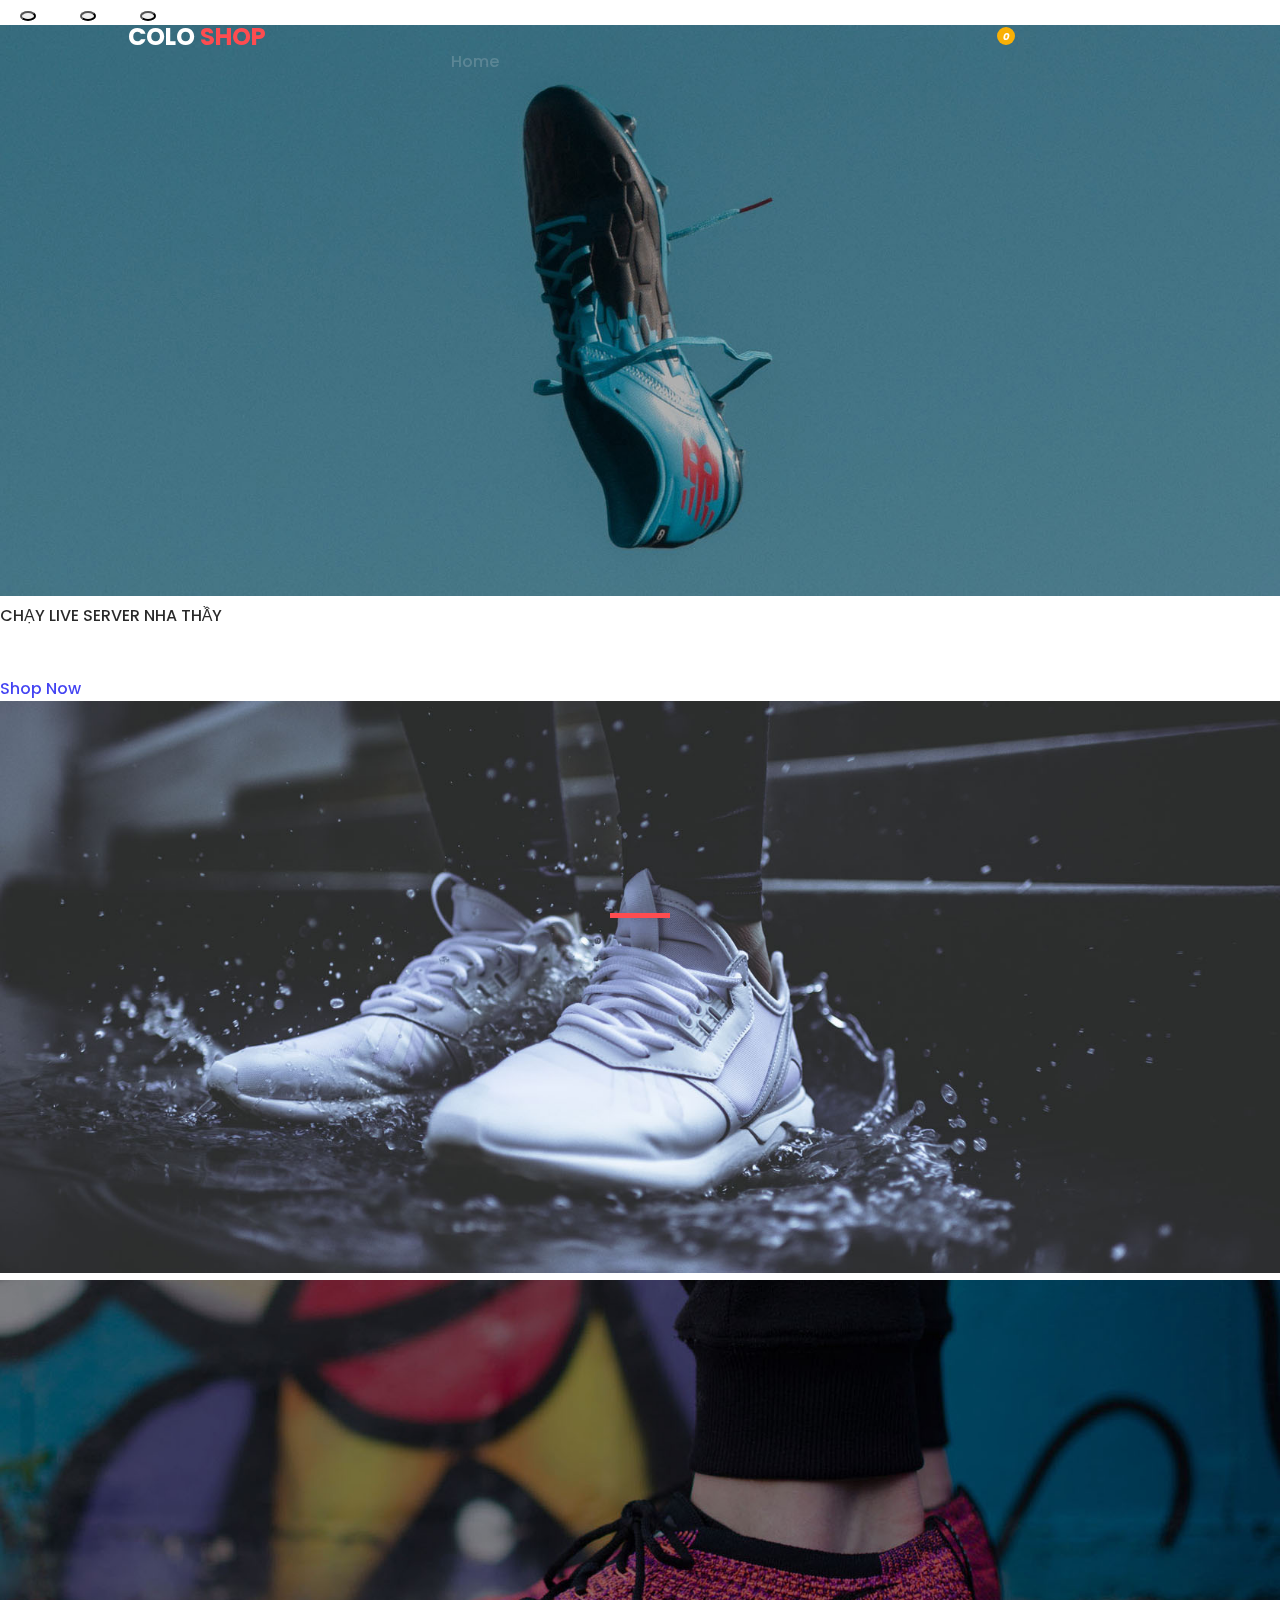
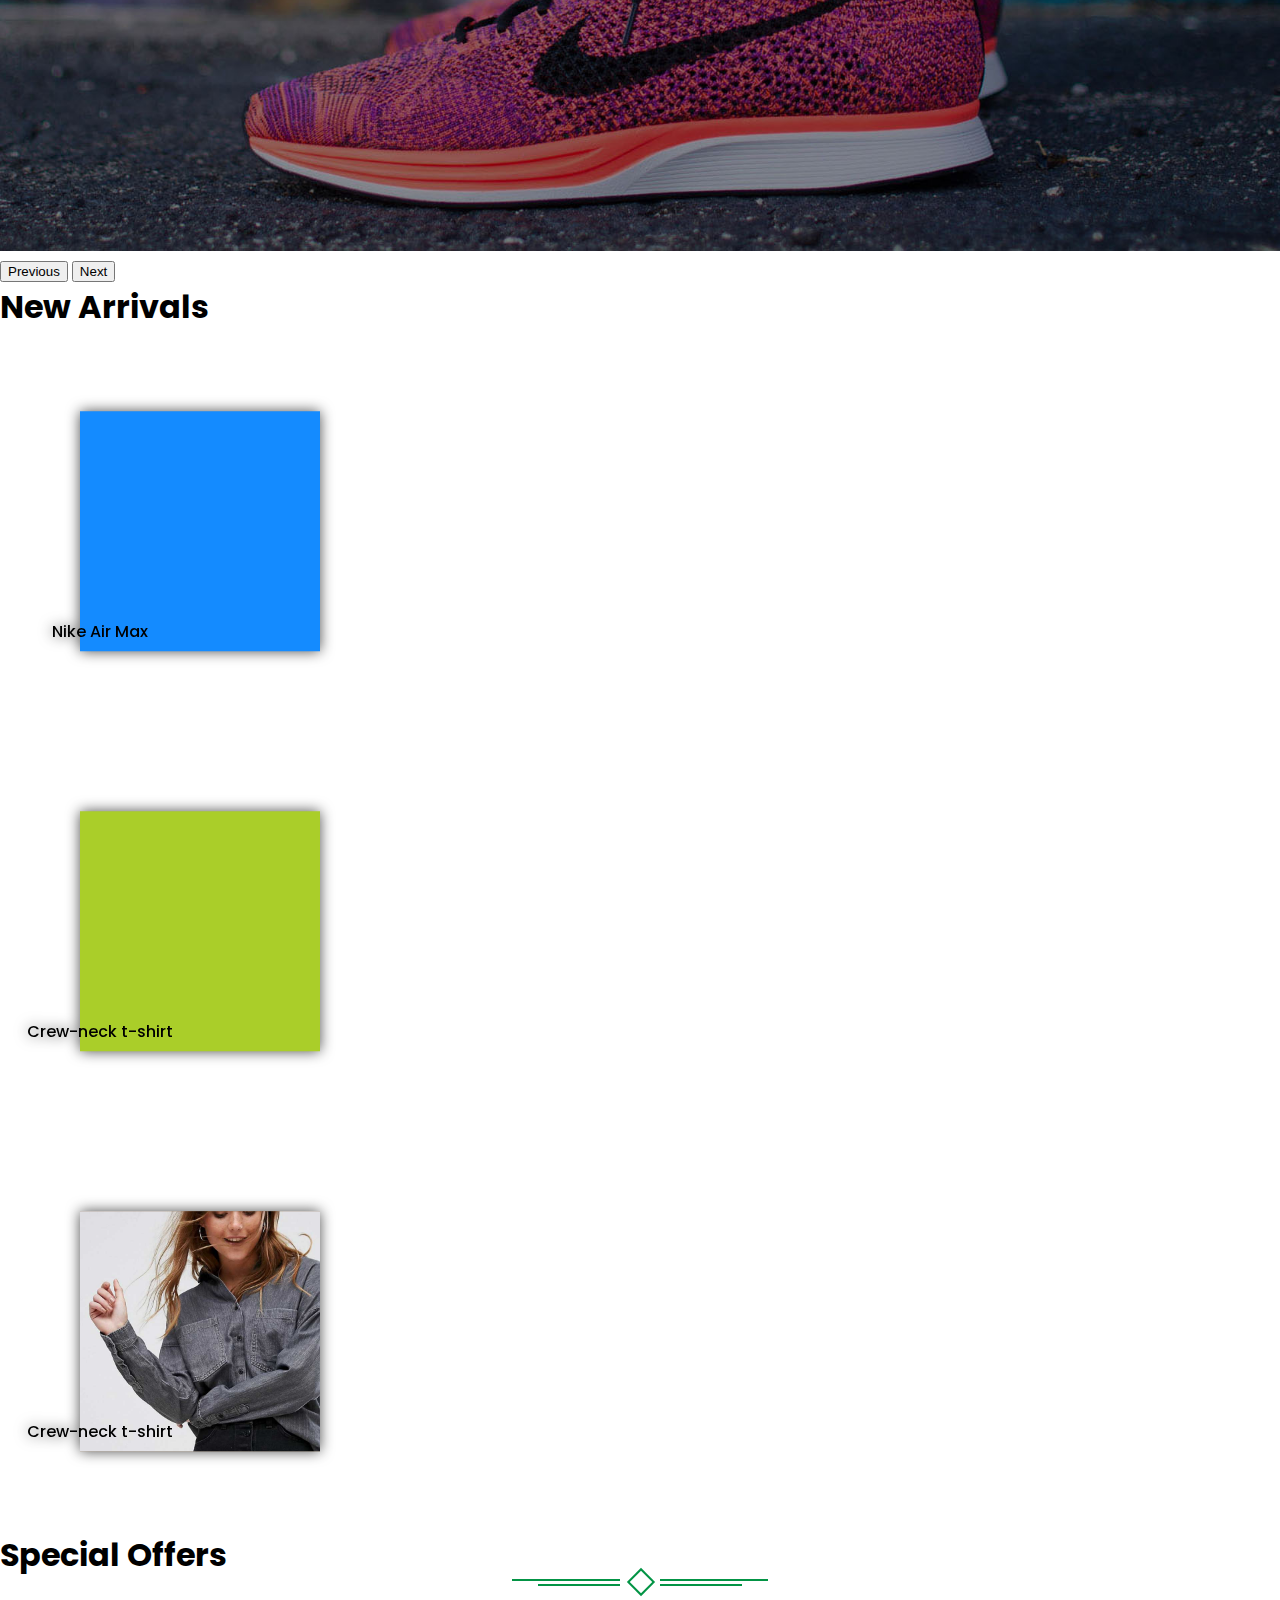
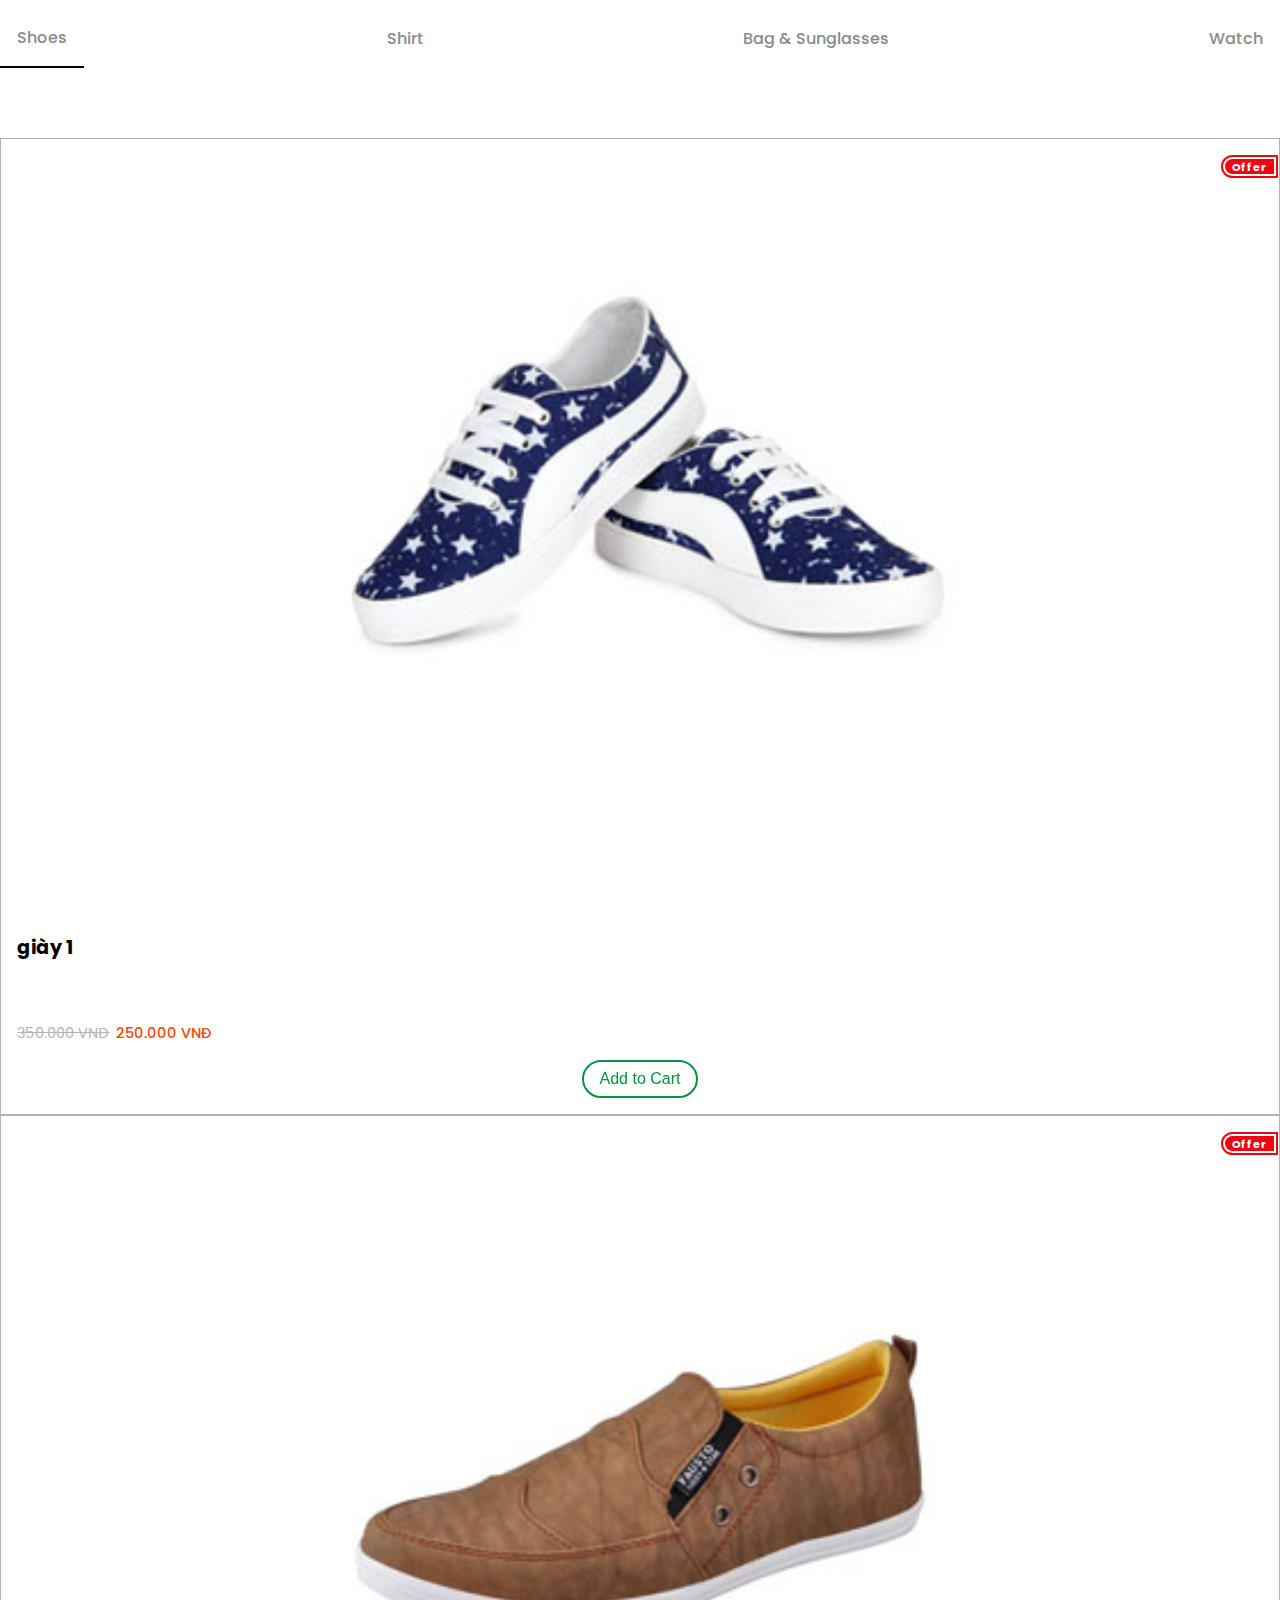
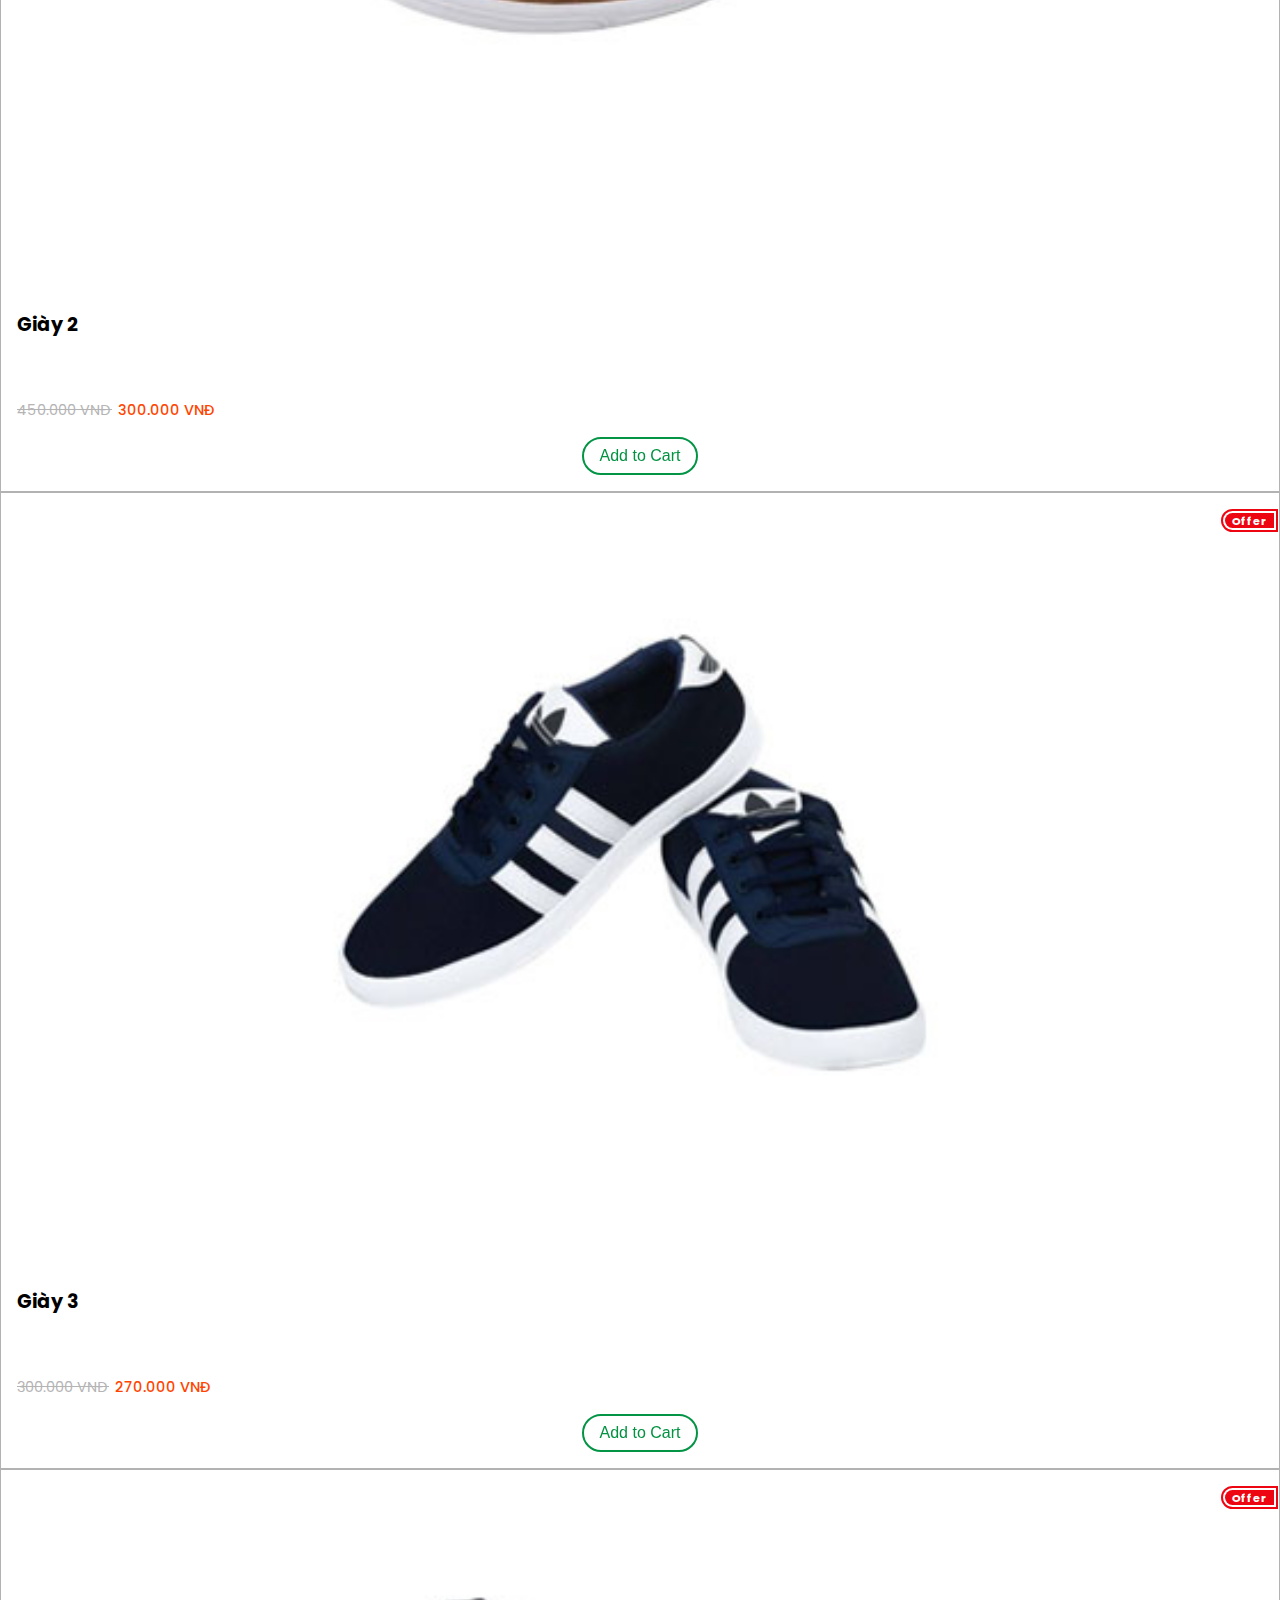
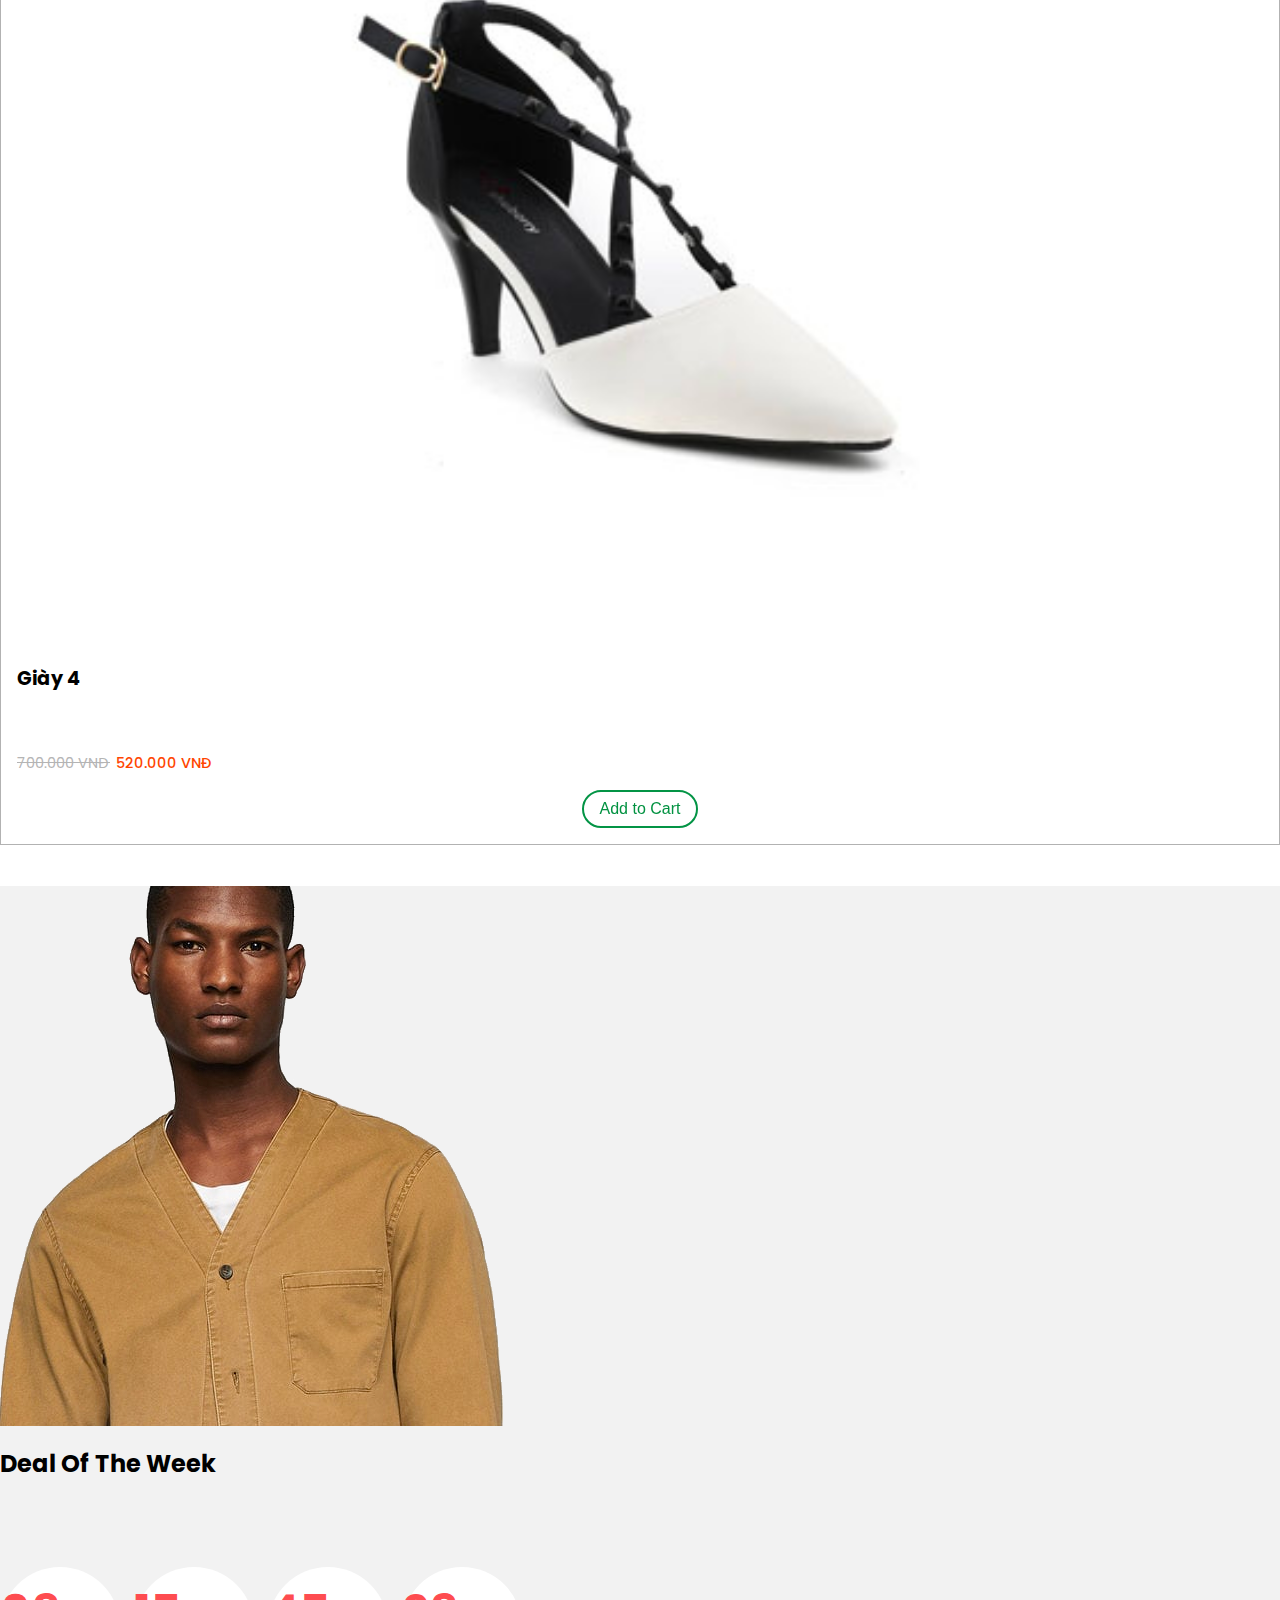
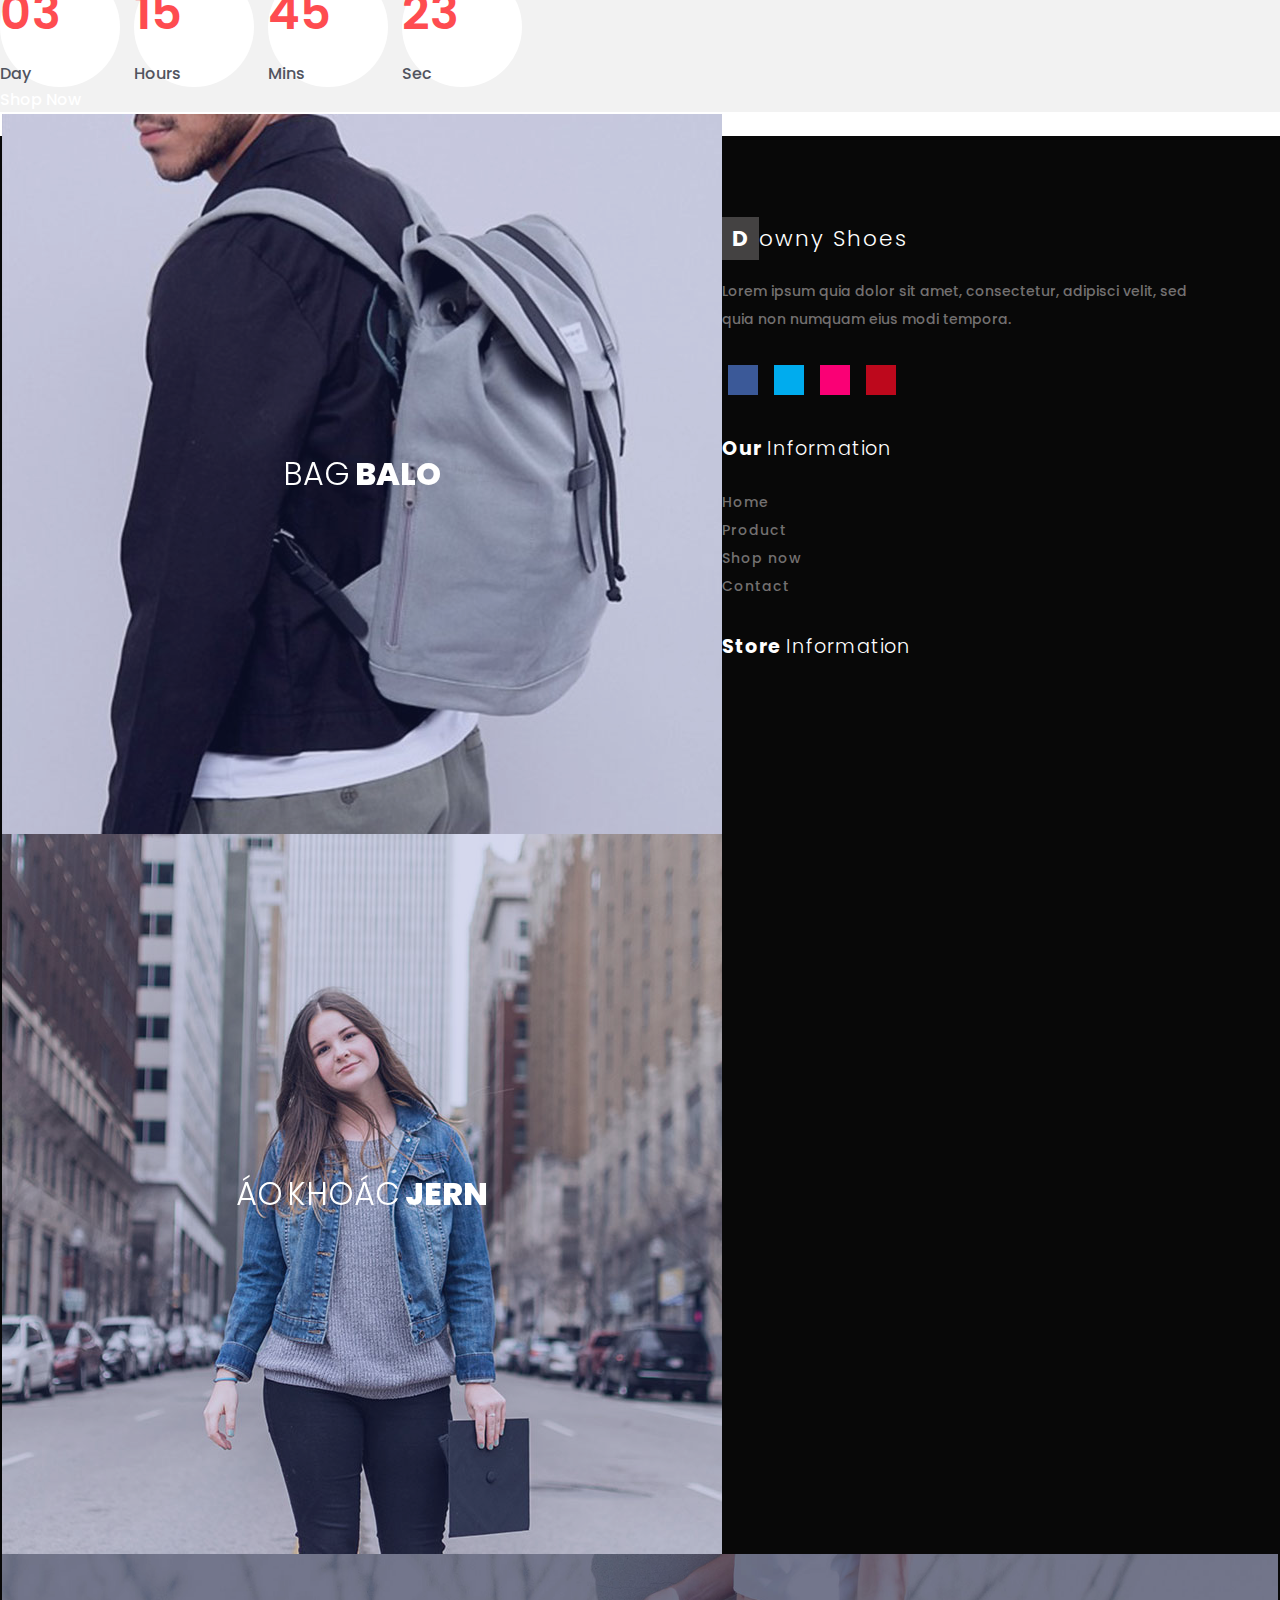
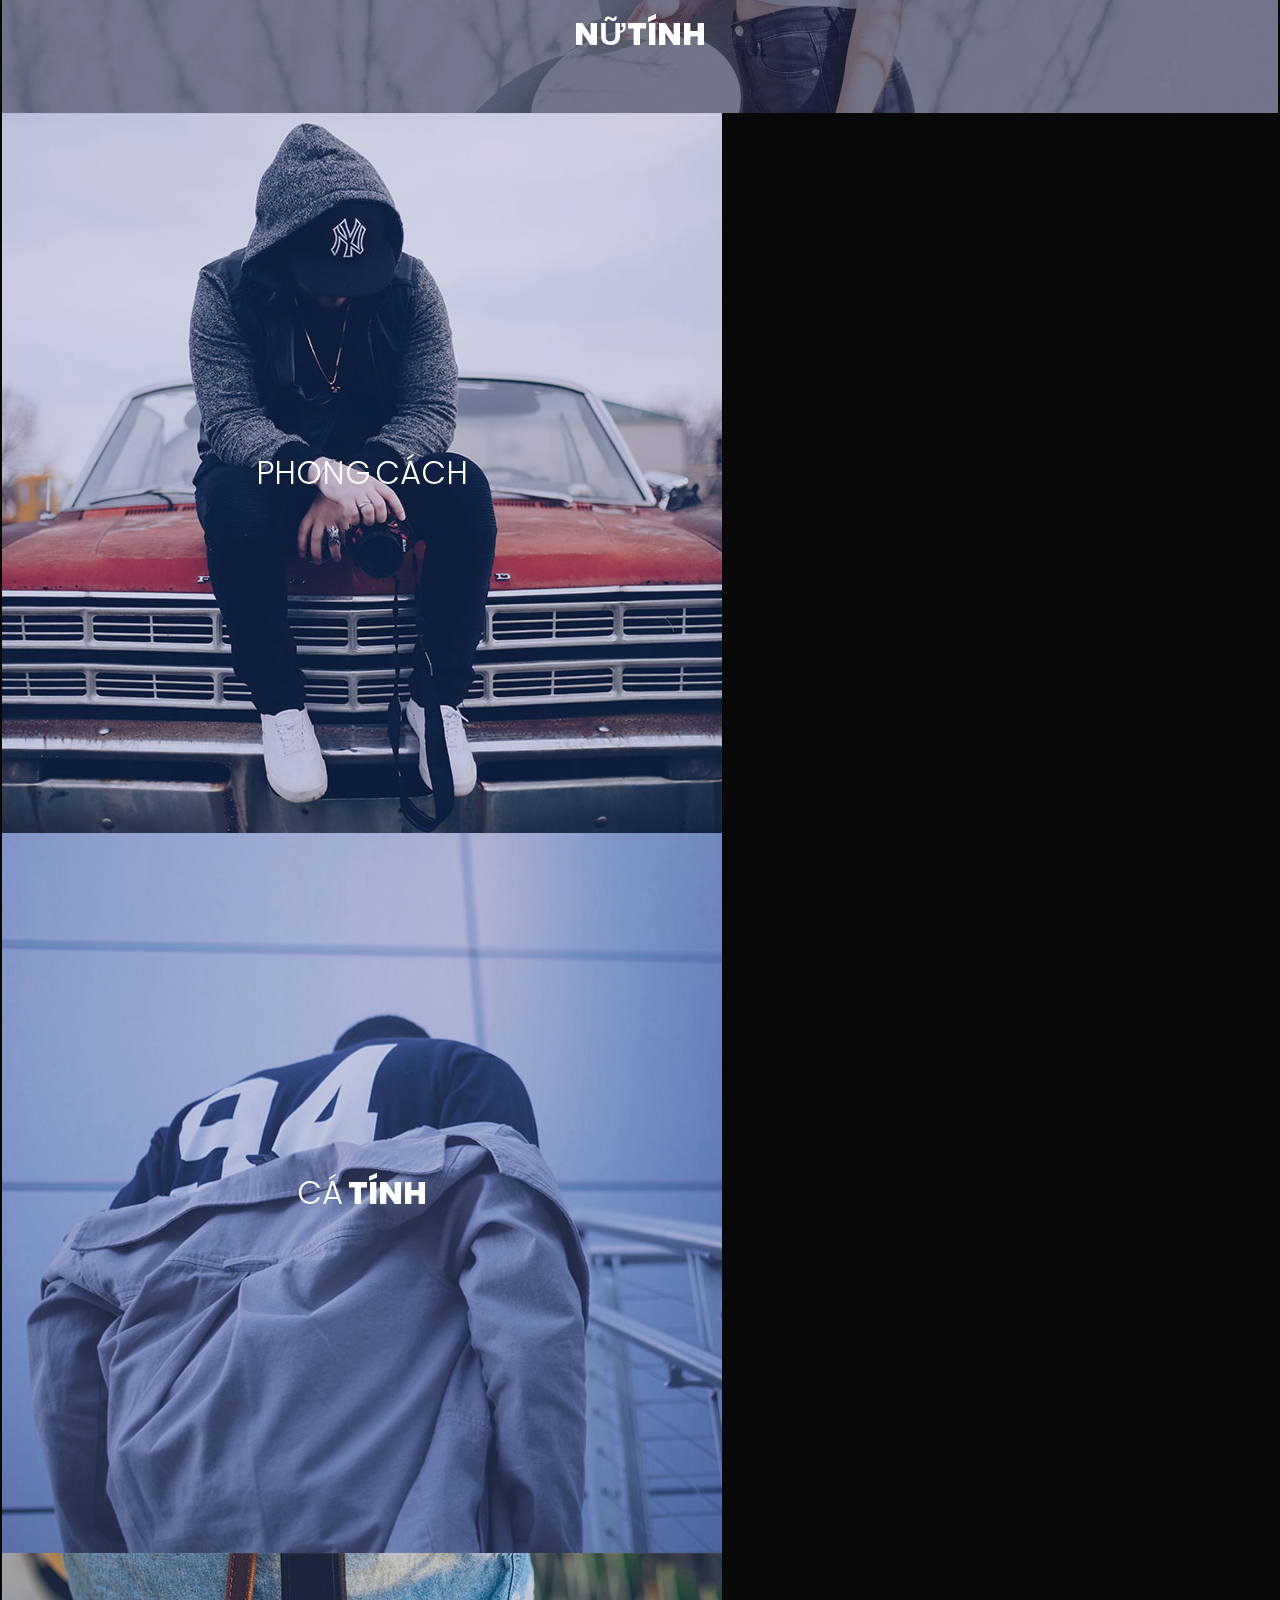
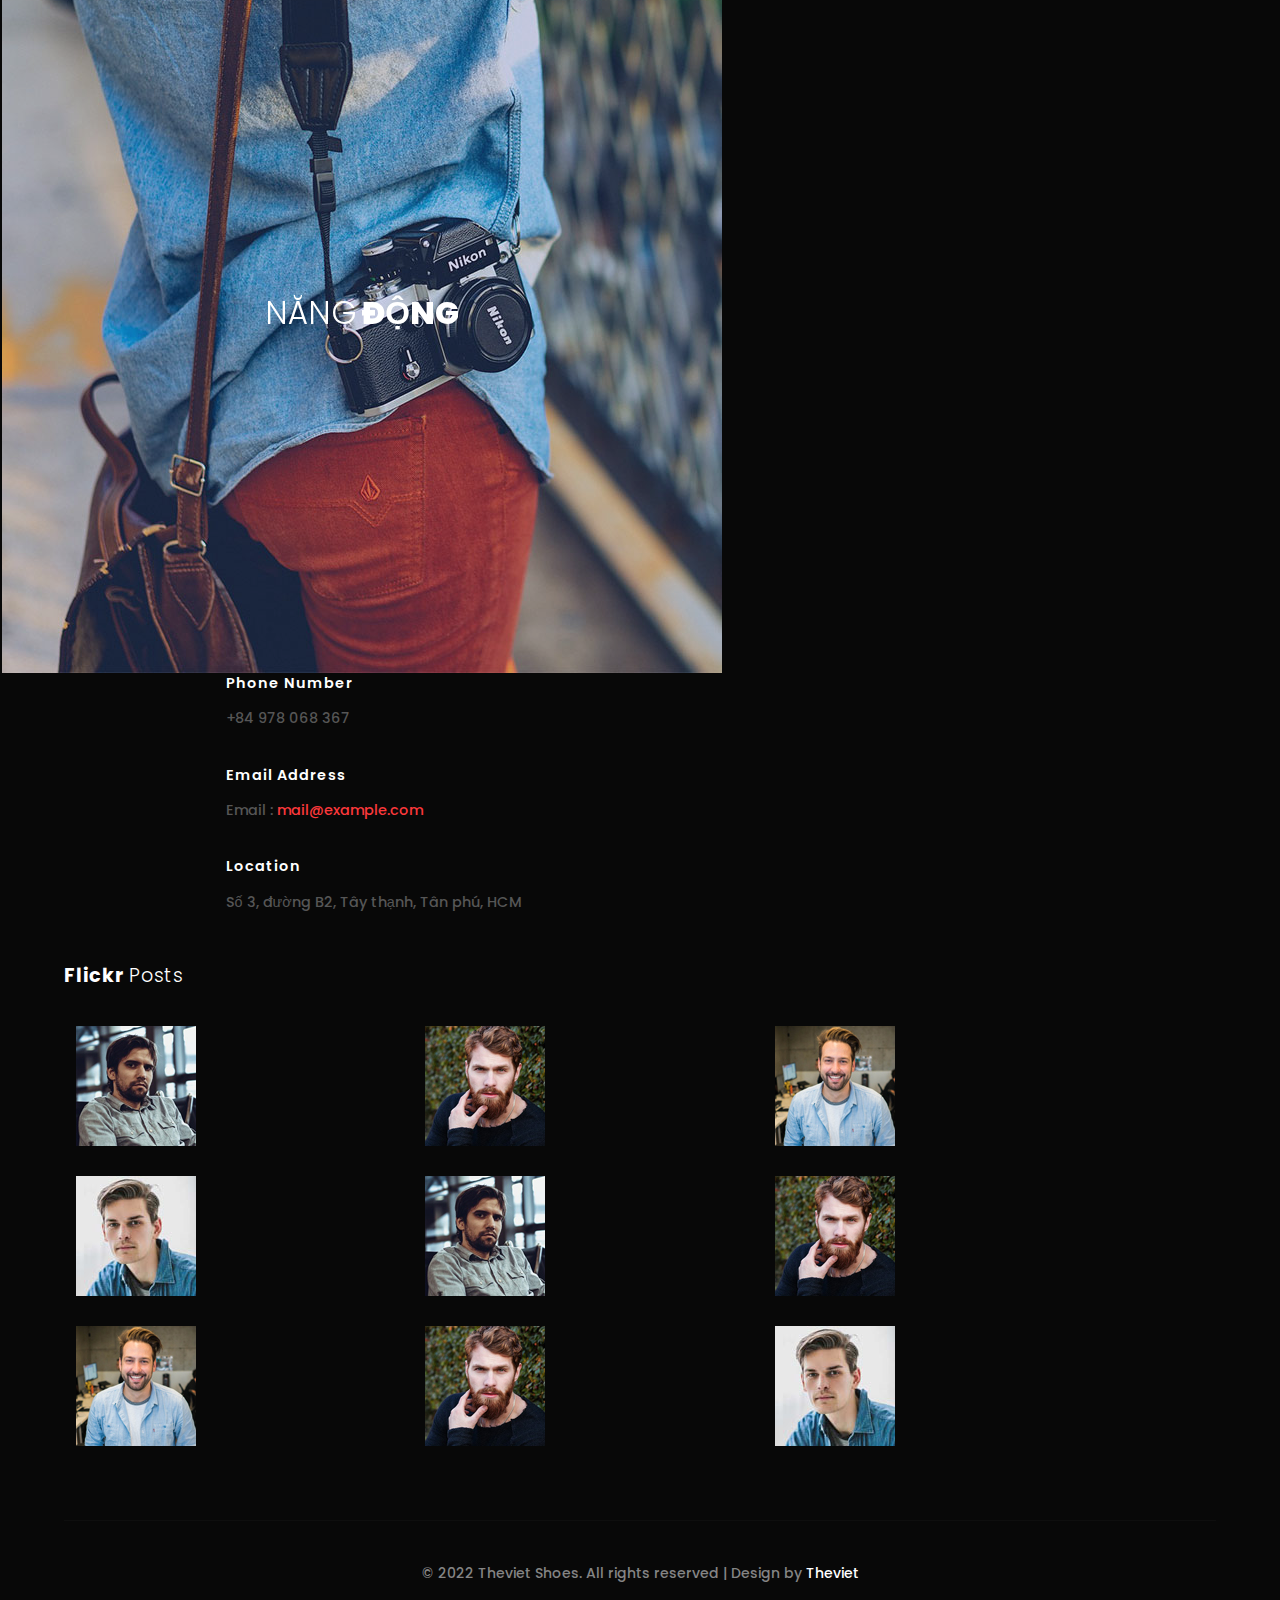
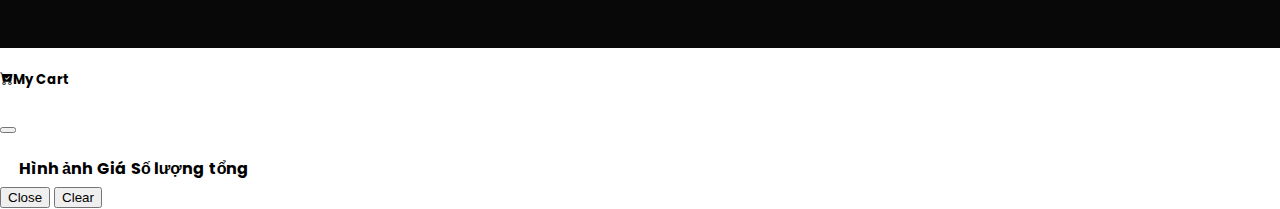
<file: index.html>
<!DOCTYPE html>
<html lang="en">
<head>
    <meta charset="UTF-8">
    <meta http-equiv="X-UA-Compatible" content="IE=edge">
    <meta name="viewport" content="width=device-width, initial-scale=1.0">
    <title>Document</title>
    <!-- CSS only -->
    <link href="https://cdn.jsdelivr.net/npm/bootstrap@5.2.0-beta1/dist/css/bootstrap.min.css" rel="stylesheet" integrity="sha384-0evHe/X+R7YkIZDRvuzKMRqM+OrBnVFBL6DOitfPri4tjfHxaWutUpFmBp4vmVor" crossorigin="anonymous">
    <link rel="stylesheet" href="./assets/css/style.css">
    <link rel="stylesheet" href="./assets/css/menu.css">
    <link rel="stylesheet" href="./assets/css/single.css">
    <link rel="stylesheet" href="https://cdn.jsdelivr.net/npm/bootstrap-icons@1.8.3/font/bootstrap-icons.css">
    <link rel="stylesheet" href="https://cdnjs.cloudflare.com/ajax/libs/font-awesome/6.1.1/css/all.min.css" integrity="sha512-KfkfwYDsLkIlwQp6LFnl8zNdLGxu9YAA1QvwINks4PhcElQSvqcyVLLD9aMhXd13uQjoXtEKNosOWaZqXgel0g==" crossorigin="anonymous" referrerpolicy="no-referrer" />
     <link href='https://cdn.jsdelivr.net/npm/boxicons@2.0.5/css/boxicons.min.css' rel='stylesheet'>
    <!-- JavaScript Bundle with Popper -->
    <script src="https://cdn.jsdelivr.net/npm/bootstrap@5.2.0-beta1/dist/js/bootstrap.bundle.min.js" integrity="sha384-pprn3073KE6tl6bjs2QrFaJGz5/SUsLqktiwsUTF55Jfv3qYSDhgCecCxMW52nD2" crossorigin="anonymous"></script>
</head>
<body>
    <!--===== HEADER =====-->
    <header class="l-header" id="header">
        <nav class="nav bd-grid">
            <div class="logo_container">
                <a href="#">colo<span> shop</span></a>
            </div>
            <ul class="nav__list">
                    <li class="nav__item"><a href="index.html" class="nav__link active">Home</a></li>
                    <li class="nav__item"><a href="single.html" class="nav__link">Product</a></li>
                    <li class="nav__item"><a href="show.html" class="nav__link">Shop now</a></li>
                    <li class="nav__item"><a href="contact.html" class="nav__link">Contact</a></li>
                </ul>
                <div class="cart" type="button" data-bs-toggle="modal" data-bs-target="#exampleModal">
                    <i class="fa-solid fa-cart-arrow-down">
                        <span class="badge badge-notify my-cart-badge">0</span>
                    </i>
                </div>
            <div class="nav__toggle" tyle="button" onclick="momenu()" id="nav-toggle">
                <i class='bx bx-menu'></i>
            </div>

            <div class="nav__menu" id="nav-menu">
                <div class="nav__close" id="nav-close">
                    <i class='bx bx-x'></i>
                </div>
                <section id="motoggle" style="display:none;">
                    <ul class="nav_lixt">
                        <li><a href="index.html" data-text="Home">Home</a></li>
                        <li><a href="single.html" data-text="Product">Product</a></li>
                        <li><a href="show.html" data-text="Services">Shop now</a></li>
                        <li><a href="contact.html" data-text="Contact">Contact</a></li>
                        <li><a data-bs-toggle="modal" data-bs-target="#exampleModal" data-text="Giỏ hàng"><i class="fa-solid fa-cart-arrow-down">
                        </i></a></li>
                    </ul>
            </section>
            </div>
            
        </nav>
    </header>
	<main class="l-main">
        <div id="myCarousel" class="carousel slide" data-bs-ride="carousel">
            <div class="carousel-indicators">
              <button type="button" data-bs-target="#myCarousel" data-bs-slide-to="0" class="active" aria-current="true" aria-label="Slide 1"></button>
              <button type="button" data-bs-target="#myCarousel" data-bs-slide-to="1" aria-label="Slide 2"></button>
              <button type="button" data-bs-target="#myCarousel" data-bs-slide-to="2" aria-label="Slide 3"></button>
            </div>
            <div class="carousel-inner">
              <div class="carousel-item active slick1">
                <img src="./assets/images/banner1.jpg" class="d-block w-100" alt="...">
        
                <div class="container h-100">
                    <div class="carousel-caption text-start h-50 p-b-30" style>
                        <div class="layer-slick1 animated visible-false" data-appear="fadeInDown" data-delay="0">
                            <span class="ltext-101 men cl2 respon2">
                                CHẠY LIVE SERVER NHA THẦY
                            </span>
                        </div>
                            
                        <div class="layer-slick1 animated visible-false">
                            <h1 class="text-warning new cl2 p-t-19 p-b-43 respon1">
                                NEW SEASON
                            </h1>
                        </div>
                            
                        <div class="layer-slick1 animated visible-false" data-appear="zoomIn" data-delay="1600">
                            <a href="product.html" class="btn btn-light rounded-pill text-center">
                                Shop Now
                            </a>
                        </div>
                    </div>
                </div>
              </div>
              <div class="carousel-item">
                <img src="./assets/images/banner2.jpg" class="d-block w-100" alt="...">
        
                <div class="container">
                  <div class="carousel-caption">
                    
                  </div>
                </div>
              </div>
              <div class="carousel-item">
                <img src="./assets/images/banner3.jpg" class="d-block w-100" alt="...">
                <div class="container">
                  <div class="carousel-caption text-end">
                    
                  </div>
                </div>
              </div>
            </div>
            <button class="carousel-control-prev" type="button" data-bs-target="#myCarousel" data-bs-slide="prev">
              <span class="carousel-control-prev-icon" aria-hidden="true"></span>
              <span class="visually-hidden">Previous</span>
            </button>
            <button class="carousel-control-next" type="button" data-bs-target="#myCarousel" data-bs-slide="next">
              <span class="carousel-control-next-icon" aria-hidden="true"></span>
              <span class="visually-hidden">Next</span>
            </button>
          </div>
          
        
    </main>
    <div class="d-flex">
        <div class="container">
            <h1 class="text-center mt-4 ">New Arrivals</h1>
            <div class="row">
                <div class="col-4">
                    <div class="containe shoe">
                        <div class="productImage shoeImg"></div>
                            <div class="size shoeSize">
                            <h4>SIZE</h4>
                            <ul>
                                <li>9</li>
                                <li>8</li>
                                <li>7</li>
                            </ul>
                            </div>
                            <div class="price shoePrice">
                                <h4>PRICE</h4>
                                <span>$150</span>
                            </div>
                            <div class="color shoeColor">
                                <h4>COLORS</h4>
                                <ul>
                                    <li><span class="blue"></span></li>
                                    <li><span class="yellow"></span></li>
                                    <li><span class="red"></span></li>
                                </ul>
                            </div>
                            <div class="productName shoeName">
                            Nike Air Max
                        </div>
                    </div>
                </div>
                <div class="col-4">
                    <div class="containe shirt">
            <div class="productImage shirtImg"></div>
            <div class="size shirtSize">
              <h4>SIZE</h4>
              <ul>
                <li>S</li>
                <li>M</li>
                <li>L</li>
              </ul>
            </div>
            <div class="price shirtPrice">
              <h4>PRICE</h4>
              <span>$50</span>
            </div>
            <div class="color shirtColor">
              <h4>COLORS</h4>
              <ul>
                <li><span class="blue"></span></li>
                <li><span class="yellow"></span></li>
                <li><span class="red"></span></li>
              </ul>
            </div>
            <div class="productName shirtName">
              Crew-neck t-shirt
            </div>
          </div>
                </div>
                <div class="col-4">
                    <div class="containe shirt">
            <div class="productImage vipImg"></div>
            <div class="size shirtSize">
              <h4>SIZE</h4>
              <ul>
                <li>S</li>
                <li>M</li>
                <li>L</li>
              </ul>
            </div>
            <div class="price shirtPrice">
              <h4>PRICE</h4>
              <span>$50</span>
            </div>
            <div class="color shirtColor">
              <h4>COLORS</h4>
              <ul>
                <li><span class="blue"></span></li>
                <li><span class="yellow"></span></li>
                <li><span class="red"></span></li>
              </ul>
            </div>
            <div class="productName shirtName">
              Crew-neck t-shirt
            </div>
          </div>
                </div>
            </div>
        </div>   
    </div>
    <div class="container">
        <div class="text-center m-b-3 mt-4">
            <h1>Special Offers</h1>
            <div class="ser-t mt-3">
				<b></b>
				<span><i></i></span>
				<b class="line"></b>
			</div>
        </div>
        <div class="tab-head">
            <nav class="navbar">
                <ul class="nav tabs nav-tabs">
                  <li class="active"id="tab1" onclick="TAB1()"><a class="nav-link"  href="#tab1" data-toggle="tab">Shoes</a></li>
                  <li class="" onclick="TAB2()" id="tab2"><a class="nav-link" href="#tab2" data-toggle="tab">Shirt</a></li> 
                  <li class="" onclick="TAB3()"id="tab3"><a class="nav-link" href="#tab3" data-toggle="tab">Bag & Sunglasses</a></li>  
                  <li class="" onclick="TAB4()" id="tab4"><a class="nav-link" href="#tab4" data-toggle="tab">Watch</a></li>
                </ul>
            </nav>
            <div class=" tab-content tab-content-t ">
                <div class="tab-pane active" id="tabs1">
                    <div class=" con-w3l row gx-5">
                        <div class="col-md-3">
                            <div class="col-m">
                                <a class="offer-img">
                                    <img src="./assets/images/s1.jpg" class="img-responsive" alt="">
                                    <div class="offer"><p><span>Offer</span></p></div>
                                </a>
                                <div class="mid-1">
                                    <div class="women">
                                        <h6><a href="single.html">giày 1</a></h6>							
                                    </div>
                                    <div class="mid-2">
                                        <p ><label>350.000 VNĐ</label><em class="item_price">250.000 VNĐ</em></p>
                                          <div class="block">
                                            <div class="starbox small ghosting"> </div>
                                        </div>
                                        <div class="clearfix"></div>
                                    </div>
                                            <div class="add">
                                       <button class="btn btn-danger my-cart-btn my-cart-b">Add to Cart</button>
                                    </div>
                                </div>
                            </div>
                        </div>
                        <div class="col-md-3">
                            <div class="col-m">
                                <a href="#" data-toggle="modal" data-target="#myModal2" class="offer-img">
                                    <img src="./assets/images/s2.jpg" class="img-responsive" alt="">
                                    <div class="offer"><p><span>Offer</span></p></div>
                                </a>
                                <div class="mid-1">
                                    <div class="women">
                                        <h6><a href="single.html">Giày 2</a></h6>							
                                    </div>
                                    <div class="mid-2">
                                        <p ><label>450.000 VNĐ</label><em class="item_price">300.000 VNĐ</em></p>
                                          <div class="block">
                                            <div class="starbox small ghosting"> </div>
                                        </div>
                                        <div class="clearfix"></div>
                                    </div>
                                    <div class="add">
                                       <button class="btn btn-danger my-cart-btn my-cart-b" data-id="2" data-name="Sunflower Oil" data-summary="summary 2" data-price="9.00" data-quantity="1" data-image="images/of1.png">Add to Cart</button>
                                    </div>
                                </div>
                            </div>
                        </div>
                        <div class="col-md-3">
                            <div class="col-m">
                                <a href="#" data-toggle="modal" data-target="#myModal3" class="offer-img">
                                    <img src="./assets/images/s3.jpg" class="img-responsive" alt="">
                                    <div class="offer"><p><span>Offer</span></p></div>
                                </a>
                                <div class="mid-1">
                                    <div class="women">
                                        <h6><a href="single.html">Giày 3</a></h6>							
                                    </div>
                                    <div class="mid-2">
                                        <p ><label>300.000 VNĐ</label><em class="item_price">270.000 VNĐ</em></p>
                                          <div class="block">
                                            <div class="starbox small ghosting"> </div>
                                        </div>
                                        <div class="clearfix"></div>
                                    </div>
                                        <div class="add">
                                       <button class="btn btn-danger my-cart-btn my-cart-b" data-id="3" data-name="Kabuli Chana" data-summary="summary 3" data-price="2.00" data-quantity="1" data-image="images/of2.png">Add to Cart</button>
                                    </div>
                                </div>
                            </div>
                        </div>
                        <div class="col-md-3">
                            <div class="col-m">
                                <a href="#" data-toggle="modal" data-target="#myModal4" class="offer-img">
                                    <img src="./assets/images/s4.jpg" class="img-responsive" alt="">
                                    <div class="offer"><p><span>Offer</span></p></div>
                                </a>
                                <div class="mid-1">
                                    <div class="women">
                                        <h6><a href="single.html">Giày 4</a></h6>							
                                    </div>
                                    <div class="mid-2">
                                        <p ><label>700.000 VNĐ</label><em class="item_price">520.000 VNĐ</em></p>
                                          <div class="block">
                                            <div class="starbox small ghosting"> </div>
                                        </div>
                                        <div class="clearfix"></div>
                                    </div>
                                        <div class="add">
                                       <button class="btn btn-danger my-cart-btn my-cart-b" data-id="4" data-name="Soya Chunks" data-summary="summary 4" data-price="3.50" data-quantity="1" data-image="images/of3.png">Add to Cart</button>
                                    </div>
                                </div>
                            </div>
                        </div>
                        <div class="clearfix"></div>
                     </div>
                </div>
                <div class="tab-pane " id="tabs2">
                    <div class=" con-w3l row gx-5">
                        <div class="col-md-3">
                            <div class="col-m">
                                <a href="#" data-toggle="modal" data-target="#myModal2" class="offer-img">
                                    <img src="./assets/images/product_1.png" class="img-responsive" alt="">
                                    <div class="offer"><p><span>Offer</span></p></div>
                                </a>
                                <div class="mid-1">
                                    <div class="women">
                                        <h6><a href="single.html">Áo 1</a></h6>							
                                    </div>
                                    <div class="mid-2">
                                        <p ><label>270.000 VNĐ</label><em class="item_price">250.000 VNĐ</em></p>
                                          <div class="block">
                                            <div class="starbox small ghosting"> </div>
                                        </div>
                                        <div class="clearfix"></div>
                                    </div>
                                    <div class="add">
                                       <button class="btn btn-danger my-cart-btn my-cart-b" data-id="5" data-name="Sunflower Oil" data-summary="summary 2" data-price="9.00" data-quantity="1" data-image="images/of1.png">Add to Cart</button>
                                    </div>
                                </div>
                            </div>
                        </div>
                        <div class="col-md-3">
                            <div class="col-m">
                                <a href="#" data-toggle="modal" data-target="#myModal2" class="offer-img">
                                    <img src="./assets/images/product_3.png" class="img-responsive" alt="">
                                    <div class="offer"><p><span>Offer</span></p></div>
                                </a>
                                <div class="mid-1">
                                    <div class="women">
                                        <h6><a href="single.html">Áo 2</a></h6>							
                                    </div>
                                    <div class="mid-2">
                                        <p ><label>250.000 VNĐ</label><em class="item_price">200.000 VNĐ</em></p>
                                          <div class="block">
                                            <div class="starbox small ghosting"> </div>
                                        </div>
                                        <div class="clearfix"></div>
                                    </div>
                                            <div class="add">
                                       <button class="btn btn-danger my-cart-btn my-cart-b" data-id="6" data-name="Sunflower Oil" data-summary="summary 2" data-price="9.00" data-quantity="1" data-image="images/of1.png">Add to Cart</button>
                                    </div>
                                </div>
                            </div>
                        </div>
                        <div class="col-md-3">
                            <div class="col-m">
                                <a href="#" data-toggle="modal" data-target="#myModal3" class="offer-img">
                                    <img src="./assets/images/product_9.png" class="img-responsive" alt="">
                                    <div class="offer"><p><span>Offer</span></p></div>
                                </a>
                                <div class="mid-1">
                                    <div class="women">
                                        <h6><a href="single.html">Áo 3</a></h6>							
                                    </div>
                                    <div class="mid-2">
                                        <p ><label>280.000 VNĐ</label><em class="item_price">250.000 VNĐ</em></p>
                                          <div class="block">
                                            <div class="starbox small ghosting"> </div>
                                        </div>
                                        <div class="clearfix"></div>
                                    </div>
                                        <div class="add">
                                       <button class="btn btn-danger my-cart-btn my-cart-b" data-id="7" data-name="Kabuli Chana" data-summary="summary 3" data-price="2.00" data-quantity="1" data-image="images/of2.png">Add to Cart</button>
                                    </div>
                                </div>
                            </div>
                        </div>
                        <div class="col-md-3">
                            <div class="col-m">
                                <a href="#" data-toggle="modal" data-target="#myModal4" class="offer-img">
                                    <img src="./assets/images/product_10.png" class="img-responsive" alt="">
                                    <div class="offer"><p><span>Offer</span></p></div>
                                </a>
                                <div class="mid-1">
                                    <div class="women">
                                        <h6><a href="single.html">Áo 4</a></h6>							
                                    </div>
                                    <div class="mid-2">
                                        <p ><label>180.000 VNĐ</label><em class="item_price">160.000 VNĐ</em></p>
                                          <div class="block">
                                            <div class="starbox small ghosting"> </div>
                                        </div>
                                        <div class="clearfix"></div>
                                    </div>
                                        <div class="add">
                                       <button class="btn btn-danger my-cart-btn my-cart-b" data-id="8" data-name="Soya Chunks" data-summary="summary 4" data-price="3.50" data-quantity="1" data-image="images/of3.png">Add to Cart</button>
                                    </div>
                                </div>
                            </div>
                        </div>
                        <div class="clearfix"></div>
                     </div>	 
                     
                </div>
                <div class="tab-pane  text-style" id="tabs3">
                    <div class=" con-w3l row gx-5">
                        <div class="col-md-3 pp">
                            <div class="col-m">
                                <a href="#" data-toggle="modal" data-target="#myModal2" class="offer-img">
                                    <img src="./assets/images/product_2.png" class="img-responsive" alt="">
                                    <div class="offer"><p><span>Offer</span></p></div>
                                </a>
                                <div class="mid-1">
                                    <div class="women">
                                        <h6><a href="single.html">Túi 1</a></h6>							
                                    </div>
                                    <div class="mid-2">
                                        <p ><label>2.100.000</label><em class="item_price">1.900.000 VNĐ</em></p>
                                          <div class="block">
                                            <div class="starbox small ghosting"> </div>
                                        </div>
                                        <div class="clearfix"></div>
                                    </div>
                                            <div class="add">
                                       <button class="btn btn-danger my-cart-btn my-cart-b" data-id="9" data-name="Sunflower Oil" data-summary="summary 2" data-price="9.00" data-quantity="1" data-image="images/of1.png">Add to Cart</button>
                                    </div>
                                </div>
                            </div>
                        </div>
                        <div class="col-md-3">
                            <div class="col-m">
                                <a href="#" data-toggle="modal" data-target="#myModal2" class="offer-img">
                                    <img src="./assets/images/product_4.png" class="img-responsive" alt="">
                                    <div class="offer"><p><span>Offer</span></p></div>
                                </a>
                                <div class="mid-1">
                                    <div class="women">
                                        <h6><a href="single.html">Túi 2</a></h6>							
                                    </div>
                                    <div class="mid-2">
                                        <p ><label>4.800.000</label><em class="item_price">4.400.000 VNĐ</em></p>
                                          <div class="block">
                                            <div class="starbox small ghosting"> </div>
                                        </div>
                                        <div class="clearfix"></div>
                                    </div>
                                            <div class="add">
                                       <button class="btn btn-danger my-cart-btn my-cart-b" data-id="10" data-name="Sunflower Oil" data-summary="summary 2" data-price="9.00" data-quantity="1" data-image="images/of1.png">Add to Cart</button>
                                    </div>
                                </div>
                            </div>
                        </div>
                        <div class="col-md-3">
                            <div class="col-m">
                                <a href="#" data-toggle="modal" data-target="#myModal3" class="offer-img">
                                    <img src="./assets/images/product_6.png" class="img-responsive" alt="">
                                    <div class="offer"><p><span>Offer</span></p></div>
                                </a>
                                <div class="mid-1">
                                    <div class="women">
                                        <h6><a href="single.html">Kinh</a></h6>							
                                    </div>
                                    <div class="mid-2">
                                        <p ><label>999.000</label><em class="item_price">720.000 VNĐ</em></p>
                                          <div class="block">
                                            <div class="starbox small ghosting"> </div>
                                        </div>
                                        <div class="clearfix"></div>
                                    </div>
                                        <div class="add">
                                       <button class="btn btn-danger my-cart-btn my-cart-b" data-id="11" data-name="Kabuli Chana" data-summary="summary 3" data-price="2.00" data-quantity="1" data-image="images/of2.png">Add to Cart</button>
                                    </div>
                                </div>
                            </div>
                        </div>
                        <div class="col-md-3">
                            <div class="col-m">
                                <a href="#" data-toggle="modal" data-target="#myModal4" class="offer-img">
                                    <img src="./assets/images/product_8.png" class="img-responsive" alt="">
                                    <div class="offer"><p><span>Offer</span></p></div>
                                </a>
                                <div class="mid-1">
                                    <div class="women">
                                        <h6><a href="single.html">Ví</a></h6>							
                                    </div>
                                    <div class="mid-2">
                                        <p ><label>400.000</label><em class="item_price">300.000 VNĐ</em></p>
                                          <div class="block">
                                            <div class="starbox small ghosting"> </div>
                                        </div>
                                        <div class="clearfix"></div>
                                    </div>
                                        <div class="add">
                                       <button class="btn btn-danger my-cart-btn my-cart-b" data-id="12" data-name="Soya Chunks" data-summary="summary 4" data-price="3.50" data-quantity="1" data-image="images/of3.png">Add to Cart</button>
                                    </div>
                                </div>
                            </div>
                        </div>
                        <div class="clearfix"></div>
                     </div>	  	  
                </div>
                <div class="tab-pane text-style" id="tabs4">
                    <div class=" con-w3l row gx-5">
                        <div class="col-md-3 pro-1">
                            <div class="col-m">
                                <a href="#" data-toggle="modal" data-target="#myModal2" class="offer-img">
                                    <img src="./assets/images/new1.png" class="img-responsive" alt="">
                                    <div class="offer"><p><span>Offer</span></p></div>
                                </a>
                                <div class="mid-1">
                                    <div class="women">
                                        <h6><a href="single.html">Đồng Hồ 1</a></h6>							
                                    </div>
                                    <div class="mid-2">
                                        <p ><label>22.200.000</label><em class="item_price">19.000.000 VNĐ</em></p>
                                          <div class="block">
                                            <div class="starbox small ghosting"> </div>
                                        </div>
                                        <div class="clearfix"></div>
                                    </div>
                                            <div class="add">
                                       <button class="btn btn-danger my-cart-btn my-cart-b" data-id="13" data-name="Sunflower Oil" data-summary="summary 2" data-price="9.00" data-quantity="1" data-image="images/of1.png">Add to Cart</button>
                                    </div>
                                </div>
                            </div>
                        </div>
                        <div class="col-md-3 pro-1">
                            <div class="col-m">
                                <a href="#" data-toggle="modal" data-target="#myModal2" class="offer-img">
                                    <img src="./assets/images/new2.png" class="img-responsive" alt="">
                                    <div class="offer"><p><span>Offer</span></p></div>
                                </a>
                                <div class="mid-1">
                                    <div class="women">
                                        <h6><a href="single.html">Đồng Hồ 2</a></h6>							
                                    </div>
                                    <div class="mid-2">
                                        <p ><label>32.200.000</label><em class="item_price">30.100.000 VNĐ</em></p>
                                          <div class="block">
                                            <div class="starbox small ghosting"> </div>
                                        </div>
                                        <div class="clearfix"></div>
                                    </div>
                                            <div class="add">
                                       <button class="btn btn-danger my-cart-btn my-cart-b" data-id="14" data-name="Sunflower Oil" data-summary="summary 2" data-price="9.00" data-quantity="1" data-image="images/of1.png">Add to Cart</button>
                                    </div>
                                </div>
                            </div>
                        </div>
                        <div class="col-md-3 pro-1">
                            <div class="col-m">
                                <a href="#" data-toggle="modal" data-target="#myModal3" class="offer-img">
                                    <img src="./assets/images/new3.png" class="img-responsive" alt="">
                                    <div class="offer"><p><span>Offer</span></p></div>
                                </a>
                                <div class="mid-1">
                                    <div class="women">
                                        <h6><a href="single.html">Đồng Hồ 3</a></h6>							
                                    </div>
                                    <div class="mid-2">
                                        <p ><label>25.500.000</label><em class="item_price">20.450.000 VNĐ</em></p>
                                          <div class="block">
                                            <div class="starbox small ghosting"> </div>
                                        </div>
                                        <div class="clearfix"></div>
                                    </div>
                                        <div class="add">
                                       <button class="btn btn-danger my-cart-btn my-cart-b" data-id="15" data-name="Kabuli Chana" data-summary="summary 3" data-price="2.00" data-quantity="1" data-image="images/of2.png">Add to Cart</button>
                                    </div>
                                </div>
                            </div>
                        </div>
                        <div class="col-md-3 pro-1">
                            <div class="col-m">
                                <a href="#" data-toggle="modal" data-target="#myModal4" class="offer-img">
                                    <img src="./assets/images/new4.png" class="img-responsive" alt="">
                                    <div class="offer"><p><span>Offer</span></p></div>
                                </a>
                                <div class="mid-1">
                                    <div class="women">
                                        <h6><a href="single.html">Túi 3</a></h6>							
                                    </div>
                                    <div class="mid-2">
                                        <p ><label>55.500.000</label><em class="item_price">52.000.000 VNĐ</em></p>
                                          <div class="block">
                                            <div class="starbox small ghosting"> </div>
                                        </div>
                                        <div class="clearfix"></div>
                                    </div>
                                        <div class="add">
                                       <button class="btn btn-danger my-cart-btn my-cart-b" data-id="16" data-name="Soya Chunks" data-summary="summary 4" data-price="3.50" data-quantity="1" data-image="images/of3.png">Add to Cart</button>
                                    </div>
                                </div>
                            </div>
                        </div>
                        <div class="clearfix"></div>
                     </div>	  
                </div>
            </div>
        </div>
    </div>
    <div class="deal_ofthe_week">
		<div class="container">
			<div class="row align-items-center">
				<div class="col-lg-6">
					<div class="deal_ofthe_week_img">
						<img src="./assets/images/deal_ofthe_week.png" alt="">
					</div>
				</div>
				<div class="col-lg-6 text-right deal_ofthe_week_col">
					<div class="deal_ofthe_week_content d-flex flex-column align-items-center float-right">
						<div class="section_title">
							<h2>Deal Of The Week</h2>
						</div>
						<ul class="timer">
							<li class="d-inline-flex flex-column justify-content-center align-items-center">
								<div id="day" class="timer_num">03</div>
								<div class="timer_unit">Day</div>
							</li>
							<li class="d-inline-flex flex-column justify-content-center align-items-center">
								<div id="hour" class="timer_num">15</div>
								<div class="timer_unit">Hours</div>
							</li>
							<li class="d-inline-flex flex-column justify-content-center align-items-center">
								<div id="minute" class="timer_num">45</div>
								<div class="timer_unit">Mins</div>
							</li>
							<li class="d-inline-flex flex-column justify-content-center align-items-center">
								<div id="second" class="timer_num">23</div>
								<div class="timer_unit">Sec</div>
							</li>
						</ul>
						<div class="mt-3"><a href="product.html" class="btn btn-dark rounded-pill text-center">
                            Shop Now
                        </a></div>
					</div>
				</div>
			</div>
		</div>
	</div>
    
    <div class="container">
        <div class="grid">
            
            <div class="row">
                <div class="col">
                    <figure class="effect-ravi">
                        <img src="./assets/images/gallery-01.jpg" alt="img25" />
                        <figcaption>
                            <h2>Bag <span>BALO</span></h2>
                            <p>
                                <a href="#"><i class="fa fa-search"></i></a>

                            </p>
                        </figcaption>
                    </figure>
                </div>
                <div class="col">
                    <figure class="effect-ravi">
                        <img src="./assets/images/gallery-02.jpg" alt="img25" />
                        <figcaption>
                            <h2>ÁO KHOÁC <span>JERN</span></h2>
                            <p>
                                <a href="#"><i class="fa fa-search"></i></a>

                            </p>
                        </figcaption>
                    </figure>
                </div>
            </div>
            <div class="row">
                <div class="col">
                    <figure class="effect-ravi">
                        <img src="./assets/images/bg-01.jpg" alt="img25" />
                        <figcaption>
                            <h2> <span>NỮ TÍNH</span></h2>
                            <p>
                                <a href="#"><i class="fa fa-search"></i></a>

                            </p>
                        </figcaption>
                    </figure>

                </div>
            </div>


            <div class="row">
                <div class="col-md-4">
                    <figure class="effect-ravi">
                        <img src="./assets/images/gallery-03.jpg" alt="img17" />
                        <figcaption>
                            <h2>PHONG CÁCH <span></span></h2>
                            <p>
                                <a href="#"><i class="fa fa-search"></i></a>
                            </p>
                        </figcaption>
                    </figure>
                </div>
                <div class="col-md-4">
                    <figure class="effect-ravi">
                        <img src="./assets/images/gallery-04.jpg" alt="img25" />
                        <figcaption>
                            <h2>CÁ <span>TÍNH</span></h2>
                            <p>
                                <a href="#"><i class="fa fa-search"></i></a>

                            </p>
                        </figcaption>
                    </figure>
                </div>
                <div class="col-md-4">
                    <figure class="effect-ravi">
                        <img src="./assets/images/gallery-05.jpg" alt="img25" />
                        <figcaption>
                            <h2>NĂNG <span>ĐỘNG</span></h2>
                            <p>
                                <a href="#"><i class="fa fa-search"></i></a>

                            </p>
                        </figcaption>
                    </figure>
                </div>
            </div>

        </div>

    </div>
    
      
    <!--===== GSAP =====-->
    <script src="https://cdnjs.cloudflare.com/ajax/libs/gsap/3.5.1/gsap.min.js"></script>

    <!-- footer -->
	<div class="footer_agileinfo_w3">
		<div class="footer_inner_info_w3ls_agileits container">
			<div class="row">
                <div class="col-md-3 footer-left">
                    <h2><a href="index.html"><span>D</span>owny Shoes </a></h2>
                    <p>Lorem ipsum quia dolor sit amet, consectetur, adipisci velit, sed quia non numquam eius modi tempora.</p>
                    <ul class="social-nav model-3d-0 footer-social social two">
                        <li>
                            <a href="#" class="facebook">
                                <div class="front"><i class="fa-brands fa-facebook-f"></i></div>
                                <div class="back"><i class="fa-brands fa-facebook"></i></div>
                            </a>
                        </li>
                        <li>
                            <a href="#" class="twitter">
                                <div class="front"><i class="fa-brands fa-twitter"></i></div>
                                <div class="back"><i class="fa-brands fa-twitter-square"></i></div>
                            </a>
                        </li>
                        <li>
                            <a href="#" class="instagram">
                                <div class="front"><i class="fa-brands fa-instagram"></i></div>
                                <div class="back"><i class="fa-brands fa-instagram-square"></i></div>
                            </a>
                        </li>
                        <li>
                            <a href="#" class="pinterest">
                                <div class="front"><i class="fa-brands fa-youtube"></i></div>
                                <div class="back"><i class="fa-brands fa-youtube"></i></div>
                            </a>
                        </li>
                    </ul>
                </div>
                <div class="col-md-9 footer-right">
                    <div class="sign-grds">
                        <div class="row">
                            <div class="col-md-4 sign-gd">
                                <h4>Our <span>Information</span> </h4>
                                <ul>
                                    <li><a href="index.html">Home</a></li>
                                    <li><a href="single.html">Product</a></li>
                                    <li><a href="show.html">Shop now</a></li>
                                    
                                    <li><a href="contact.html">Contact</a></li>
                                </ul>
                            </div>
        
                            <div class="col-md-5 sign-gd-two">
                                <h4>Store <span>Information</span></h4>
                                <div class="address">
                                    <div class="address-grid">
                                        <div class="address-left">
                                            <i class="fa fa-phone" aria-hidden="true"></i>
                                        </div>
                                        <div class="address-right">
                                            <h6>Phone Number</h6>
                                            <p>+84 978 068 367</p>
                                        </div>
                                        <div class="clearfix"> </div>
                                    </div>
                                    <div class="address-grid">
                                        <div class="address-left">
                                            <i class="fa fa-envelope" aria-hidden="true"></i>
                                        </div>
                                        <div class="address-right">
                                            <h6>Email Address</h6>
                                            <p>Email :<a href="mailto:theviet2812@email.com"> mail@example.com</a></p>
                                        </div>
                                        <div class="clearfix"> </div>
                                    </div>
                                    <div class="address-grid">
                                        <div class="address-left">
                                            <i class="fa fa-map-marker" aria-hidden="true"></i>
                                        </div>
                                        <div class="address-right">
                                            <h6>Location</h6>
                                            <p>Số 3, đường B2, Tây thạnh, Tân phú, HCM
        
                                            </p>
                                        </div>
                                        <div class="clearfix"> </div>
                                    </div>
                                </div>
                            </div>
                            <div class="col-md-3 sign-gd flickr-post">
                                <h4>Flickr <span>Posts</span></h4>
                                <ul>
                                    <li><a href="single.html"><img src="./assets/images/t1.jpg" alt=" " class="img-responsive" /></a></li>
                                    <li><a href="single.html"><img src="./assets/images/t2.jpg" alt=" " class="img-responsive" /></a></li>
                                    <li><a href="single.html"><img src="./assets/images/t3.jpg" alt=" " class="img-responsive" /></a></li>
                                    <li><a href="single.html"><img src="./assets/images/t4.jpg" alt=" " class="img-responsive" /></a></li>
                                    <li><a href="single.html"><img src="./assets/images/t1.jpg" alt=" " class="img-responsive" /></a></li>
                                    <li><a href="single.html"><img src="./assets/images/t2.jpg" alt=" " class="img-responsive" /></a></li>
                                    <li><a href="single.html"><img src="./assets/images/t3.jpg" alt=" " class="img-responsive" /></a></li>
                                    <li><a href="single.html"><img src="./assets/images/t2.jpg" alt=" " class="img-responsive" /></a></li>
                                    <li><a href="single.html"><img src="./assets/images/t4.jpg" alt=" " class="img-responsive" /></a></li>
                                </ul>
                            </div>
                        </div>
                        <div class="clearfix"></div>
                    </div>
                </div>
            </div>
			<div class="clearfix"></div>

			<p class="copy-right-w3ls-agileits">&copy 2022 Theviet Shoes. All rights reserved | Design by <a href="https://www.facebook.com/theviet28/">Theviet</a></p>
		</div>
	</div>
	</div>
    <!-- Modal -->
<div class="modal fade" id="exampleModal" tabindex="-1" aria-labelledby="exampleModalLabel" aria-hidden="true">
    <div class="modal-dialog">
      <div class="modal-content">
        <div class="modal-header">
          <h5 class="modal-title" id="exampleModalLabel"><i class="bi bi-cart-check-fill"></i>My Cart</h5>
          <button type="button" class="btn-close" data-bs-dismiss="modal" aria-label="Close"></button>
        </div>
        <div class="modal-body">
            <table class="table">
                <thead>
                    <tr>
                        <th>Hình ảnh</th>
                        <th>Giá</th>
                        <th>Số lượng</th>
                        <th>tổng</th>
                        <th></th>
                    </tr>
                </thead>
                <tbody class="product3">
                    
                </tbody>
              </table>
            <!-- <div class="product-container">
                <div class="product-header">
                    <h5 class="product-title1">product</h5>
                    <h5 class="price1">price</h5>
                    <h5 class="quancity">quancity</h5>
                    <h5 class="total">total</h5>
                </div>
                <div class="product2">

                </div>
            </div> -->
        </div>
        <div class="modal-footer">
          <button type="button" class="btn btn-secondary" data-bs-dismiss="modal">Close</button>
          <button type="button" class="btn btn-primary">Clear</button>
        </div>
      </div>
    </div>
  </div>
</body>
<script src="./assets/js/index.js"></script>
<script src="./assets/js/main.js"></script>
<script src="./assets/js/jquery-3.2.1.min.js"></script>


</html>
</file>
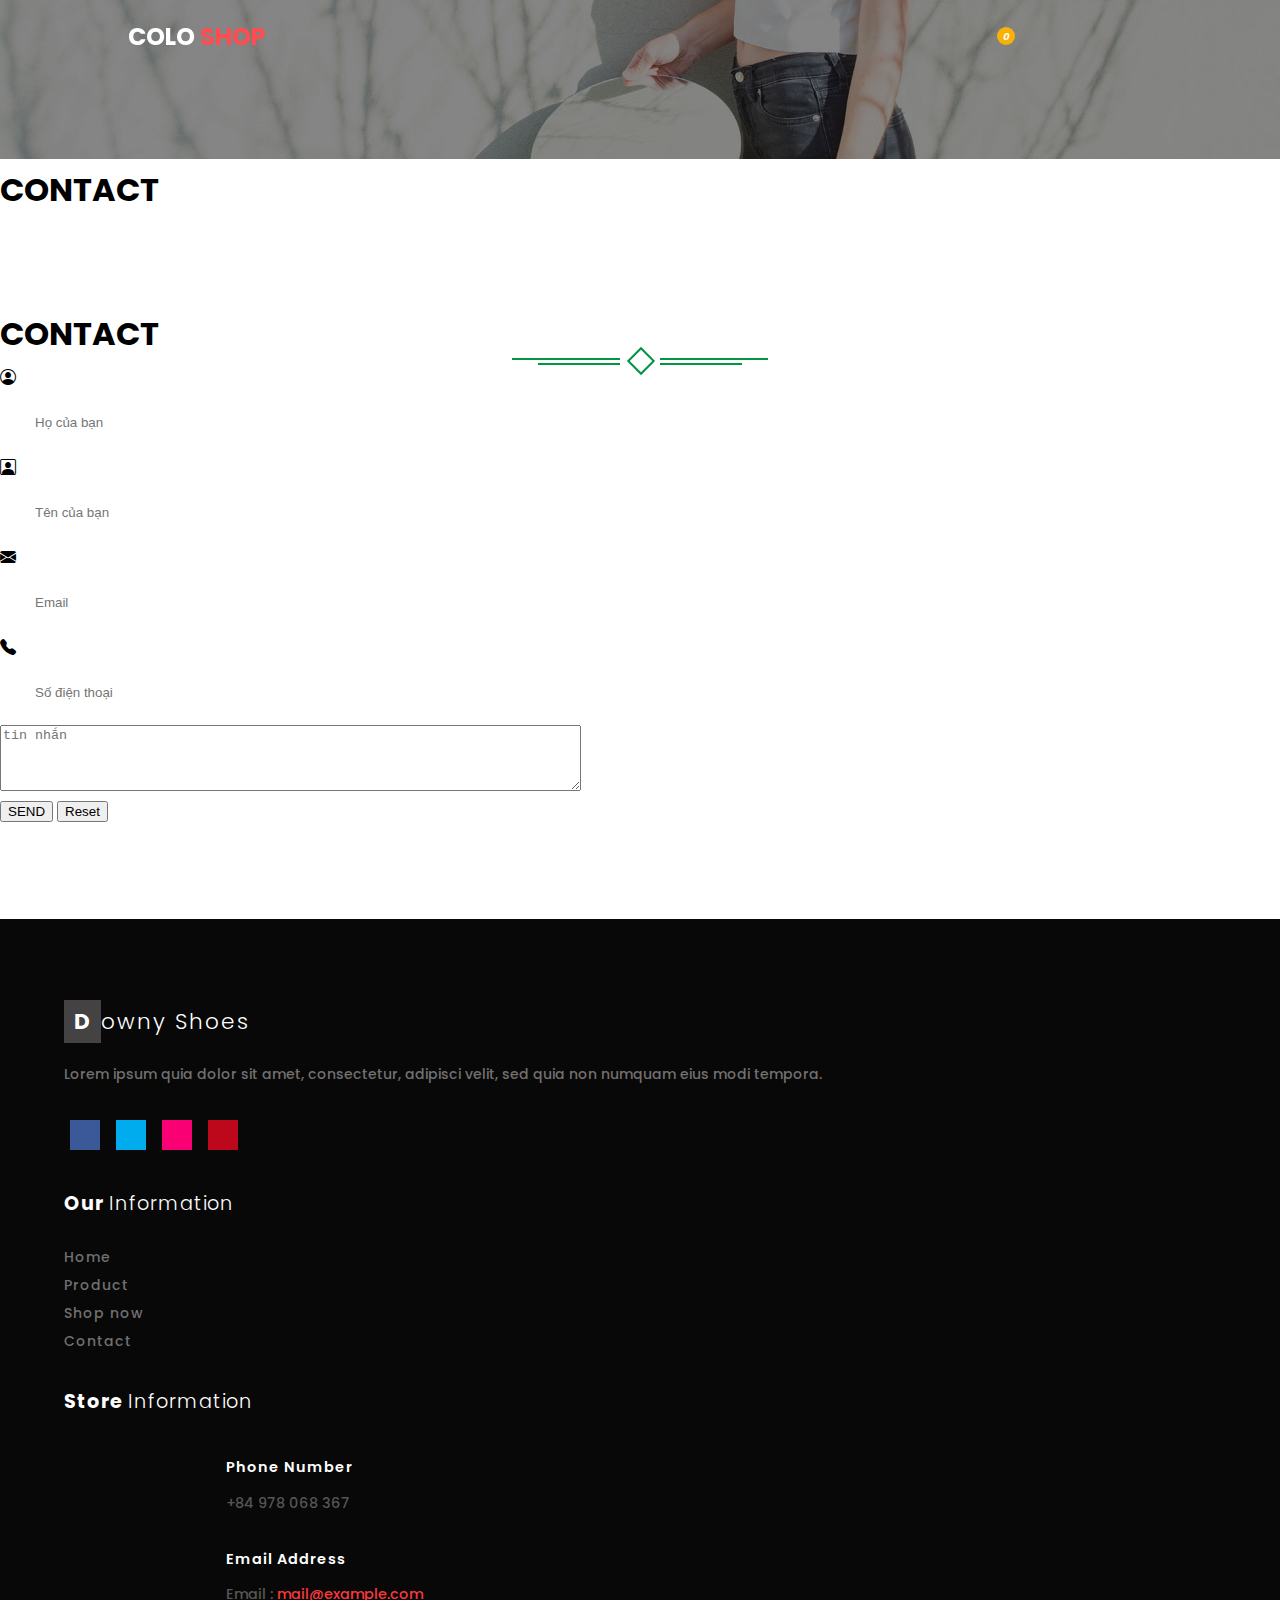
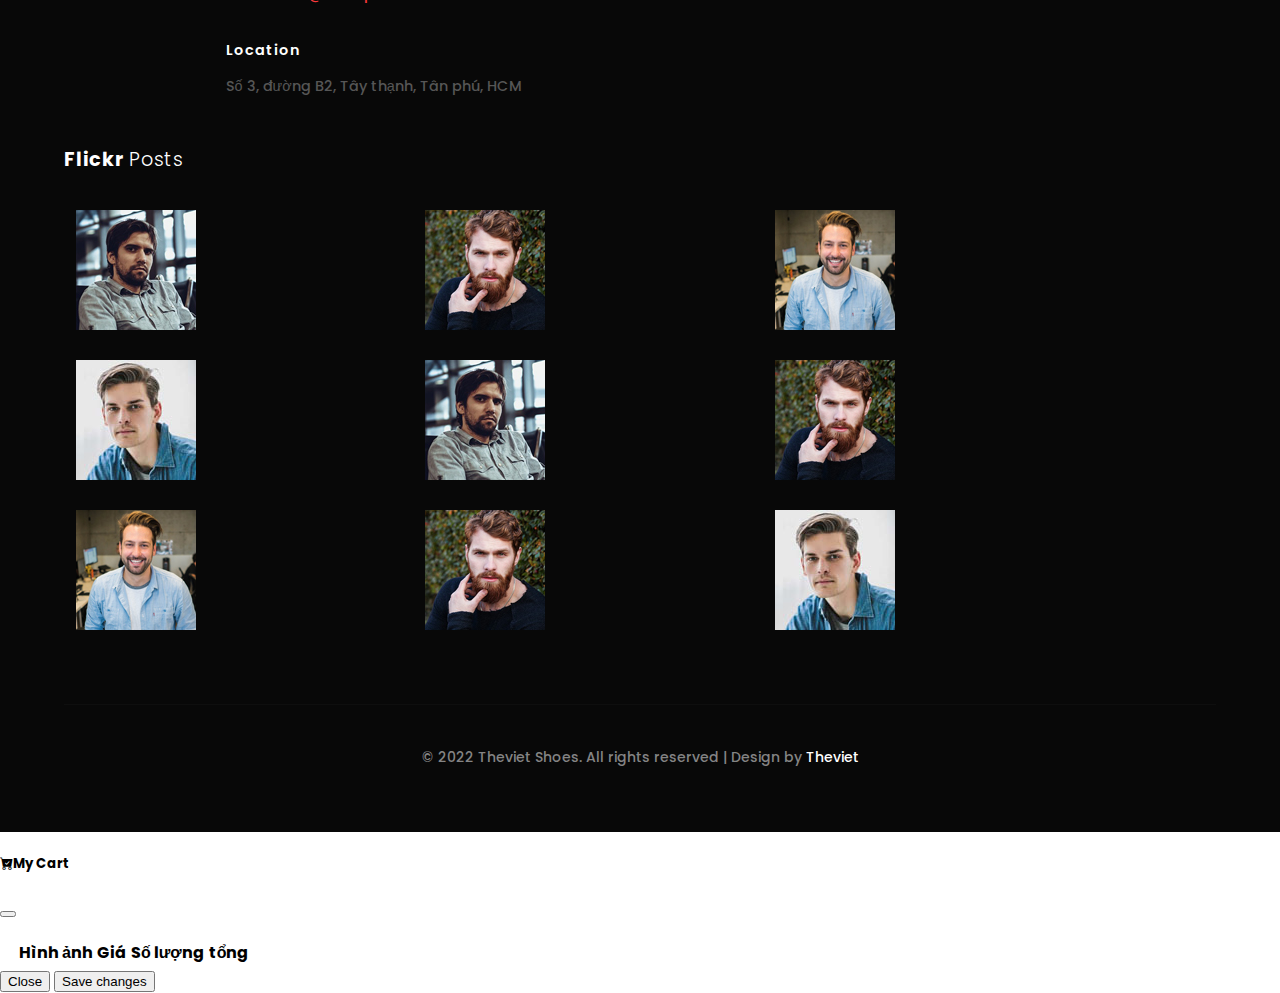
<file: contact.html>
<!DOCTYPE html>
<html lang="en">
<head>
    <meta charset="UTF-8">
    <meta http-equiv="X-UA-Compatible" content="IE=edge">
    <meta name="viewport" content="width=device-width, initial-scale=1.0">
    <title>Document</title>
    <!-- CSS only -->
    <link href="https://cdn.jsdelivr.net/npm/bootstrap@5.2.0-beta1/dist/css/bootstrap.min.css" rel="stylesheet" integrity="sha384-0evHe/X+R7YkIZDRvuzKMRqM+OrBnVFBL6DOitfPri4tjfHxaWutUpFmBp4vmVor" crossorigin="anonymous">
    <link rel="stylesheet" href="./assets/css/style.css">
    <link rel="stylesheet" href="./assets/css/menu.css">
    <link rel="stylesheet" href="./assets/css/single.css">
    <link rel="stylesheet" href="./assets/css/show.css">
    <link rel="stylesheet" href="https://cdnjs.cloudflare.com/ajax/libs/font-awesome/6.1.1/css/all.min.css" integrity="sha512-KfkfwYDsLkIlwQp6LFnl8zNdLGxu9YAA1QvwINks4PhcElQSvqcyVLLD9aMhXd13uQjoXtEKNosOWaZqXgel0g==" crossorigin="anonymous" referrerpolicy="no-referrer" />
    <link rel="stylesheet" href="https://cdn.jsdelivr.net/npm/bootstrap-icons@1.8.3/font/bootstrap-icons.css">
     <link href='https://cdn.jsdelivr.net/npm/boxicons@2.0.5/css/boxicons.min.css' rel='stylesheet'>
    <!-- JavaScript Bundle with Popper -->
    <script src="https://cdn.jsdelivr.net/npm/bootstrap@5.2.0-beta1/dist/js/bootstrap.bundle.min.js" integrity="sha384-pprn3073KE6tl6bjs2QrFaJGz5/SUsLqktiwsUTF55Jfv3qYSDhgCecCxMW52nD2" crossorigin="anonymous"></script>
    <style>
        .loi{
    border:1px solid red;
  }
  input {
    width: 600px;
    background:transparent;
    outline:none;
    border:none;
    border:5px solid white;
    padding:20px 30px;
    color:#fff;
    
}


.alert, .alert1,.alert2,.alert3,.alert4,.alert5,.alert6{
    position:absolute;
    min-width:0px;
    height: 23px;
    background:#fff;
    top: 3px;
    right: -189px;
    padding:0px 20px;
    color:rgb(8,218,241);
}
    </style>
</head>
<body>
    <header class="l-header" id="header">
        <nav class="nav bd-grid">
            <div class="logo_container">
                <a href="#">colo<span> shop</span></a>
            </div>
            <ul class="nav__list">
                    <li class="nav__item"><a href="index.html" class="nav__link active">Home</a></li>
                    <li class="nav__item"><a href="single.html" class="nav__link">Product</a></li>
                    <li class="nav__item"><a href="show.html" class="nav__link">Shop now</a></li>
                    <li class="nav__item"><a href="contact.html" class="nav__link">Contact</a></li>
                </ul>
                <div class="cart" type="button" data-bs-toggle="modal" data-bs-target="#exampleModal">
                    <i class="fa-solid fa-cart-arrow-down">
                        <span class="badge badge-notify my-cart-badge">0</span>
                    </i>
                </div>
            <div class="nav__toggle" tyle="button" onclick="momenu()" id="nav-toggle">
                <i class='bx bx-menu'></i>
            </div>

            <div class="nav__menu" id="nav-menu">
                <div class="nav__close" id="nav-close">
                    <i class='bx bx-x'></i>
                </div>
                <section id="motoggle" style="display:none;">
                    <ul class="nav_lixt">
                        <li><a href="index.html" data-text="Home">Home</a></li>
                        <li><a href="single.html" data-text="Product">Product</a></li>
                        <li><a href="show.html" data-text="Services">Shop now</a></li>
                        <li><a href="contact.html" data-text="Contact">Contact</a></li>
                        <li><a data-bs-toggle="modal" data-bs-target="#exampleModal" data-text="Giỏ hàng"><i class="fa-solid fa-cart-arrow-down">
                        </i></a></li>
                    </ul>
            </section>
            </div>
            
        </nav>
    </header>
    <banner>
        <div class="carousel">
            <img src="./assets/images/bg-01.jpg" class="img-fluid" alt="..."  >
            <div class="carousel-caption">
                <h1 class="text-warning opacity-75">CONTACT</h1>
            </div>
        </div>
    </banner>
    <div class="offer-w3agile">
        <div class="container">
            <div class="text-center">
                <h1>CONTACT</h1>
                <div class="ser-t mt-3">
                    <b></b>
                    <span><i></i></span>
                    <b class="line"></b>
                </div>
            </div>
            <main class="form-signin" style="max-width: 600px;">
                <form  class="mt-3" name="form1" onsubmit="return KIEMTRA()">
                    <div class="mb-3 form-group input-group">
                        <span class="input-group-text"><i class="bi bi-person-circle"></i></span>
                          <input oninput="checkho()" type="text" placeholder="Họ của bạn" class="form-control" name="firstname" id="firstname" aria-describedby="">
                          <span class="alert4"></span>
                        </div>
                    <div class="mb-3 form-group input-group">
                        <span class="input-group-text"><i class="bi bi-person-square"></i></span>
                          <input oninput="checkten()" type="text" placeholder="Tên của bạn" class="form-control" name="lastname" id="lastname">
                          <span class="alert5"></span>
                        </div>
                    <div class="mb-3 form-group input-group">
                      <span class="input-group-text"><i class="bi bi-envelope-fill"></i></span>
                      <input type="email" class="form-control" name="email" id="email" aria-describedby="emailHelp" placeholder="Email" oninput="checkText()">
                      <span class="alert1"></span>
                    </div>
                    <div class="mb-3 form-group input-group">
                        <span class="input-group-text"><i class="bi bi-telephone-fill"></i></span>
                          <input oninput="checkphone()" type="number" placeholder="Số điện thoại" class="form-control" name="phone" id="phone" aria-describedby="">
                          <span class="alert6"></span>
                        </div>
                        <div class="input-group">
                            <textarea class="form-control" aria-label="With textarea" placeholder="tin nhắn" cols="70" rows="4"></textarea>
                        </div>
                    <div class="text-center">
                        <button type="submit" id="nhap" class="btn btn-warning">SEND</button>
                        <button type="reset" class="btn btn-primary">Reset</button>
                    </div>
                    <p class="text-start"><label></label><span id="baoloi"></span></p>
                  </form> 
            </main>
        </div>
    </div>
    <!-- footer -->
	<div class="footer_agileinfo_w3">
		<div class="footer_inner_info_w3ls_agileits container">
			<div class="row">
                <div class="col-md-3 footer-left">
                    <h2><a href="index.html"><span>D</span>owny Shoes </a></h2>
                    <p>Lorem ipsum quia dolor sit amet, consectetur, adipisci velit, sed quia non numquam eius modi tempora.</p>
                    <ul class="social-nav model-3d-0 footer-social social two">
                        <li>
                            <a href="#" class="facebook">
                                <div class="front"><i class="fa-brands fa-facebook-f"></i></div>
                                <div class="back"><i class="fa-brands fa-facebook"></i></div>
                            </a>
                        </li>
                        <li>
                            <a href="#" class="twitter">
                                <div class="front"><i class="fa-brands fa-twitter"></i></div>
                                <div class="back"><i class="fa-brands fa-twitter-square"></i></div>
                            </a>
                        </li>
                        <li>
                            <a href="#" class="instagram">
                                <div class="front"><i class="fa-brands fa-instagram"></i></div>
                                <div class="back"><i class="fa-brands fa-instagram-square"></i></div>
                            </a>
                        </li>
                        <li>
                            <a href="#" class="pinterest">
                                <div class="front"><i class="fa-brands fa-youtube"></i></div>
                                <div class="back"><i class="fa-brands fa-youtube"></i></div>
                            </a>
                        </li>
                    </ul>
                </div>
                <div class="col-md-9 footer-right">
                    <div class="sign-grds">
                        <div class="row">
                            <div class="col-md-4 sign-gd">
                                <h4>Our <span>Information</span> </h4>
                                <ul>
                                    <li><a href="index.html">Home</a></li>
                                    <li><a href="single.html">Product</a></li>
                                    <li><a href="show.html">Shop now</a></li>
                                    
                                    <li><a href="contact.html">Contact</a></li>
                                </ul>
                            </div>
        
                            <div class="col-md-5 sign-gd-two">
                                <h4>Store <span>Information</span></h4>
                                <div class="address">
                                    <div class="address-grid">
                                        <div class="address-left">
                                            <i class="fa fa-phone" aria-hidden="true"></i>
                                        </div>
                                        <div class="address-right">
                                            <h6>Phone Number</h6>
                                            <p>+84 978 068 367</p>
                                        </div>
                                        <div class="clearfix"> </div>
                                    </div>
                                    <div class="address-grid">
                                        <div class="address-left">
                                            <i class="fa fa-envelope" aria-hidden="true"></i>
                                        </div>
                                        <div class="address-right">
                                            <h6>Email Address</h6>
                                            <p>Email :<a href="mailto:theviet2812@email.com"> mail@example.com</a></p>
                                        </div>
                                        <div class="clearfix"> </div>
                                    </div>
                                    <div class="address-grid">
                                        <div class="address-left">
                                            <i class="fa fa-map-marker" aria-hidden="true"></i>
                                        </div>
                                        <div class="address-right">
                                            <h6>Location</h6>
                                            <p>Số 3, đường B2, Tây thạnh, Tân phú, HCM
        
                                            </p>
                                        </div>
                                        <div class="clearfix"> </div>
                                    </div>
                                </div>
                            </div>
                            <div class="col-md-3 sign-gd flickr-post">
                                <h4>Flickr <span>Posts</span></h4>
                                <ul>
                                    <li><a href="single.html"><img src="./assets/images/t1.jpg" alt=" " class="img-responsive" /></a></li>
                                    <li><a href="single.html"><img src="./assets/images/t2.jpg" alt=" " class="img-responsive" /></a></li>
                                    <li><a href="single.html"><img src="./assets/images/t3.jpg" alt=" " class="img-responsive" /></a></li>
                                    <li><a href="single.html"><img src="./assets/images/t4.jpg" alt=" " class="img-responsive" /></a></li>
                                    <li><a href="single.html"><img src="./assets/images/t1.jpg" alt=" " class="img-responsive" /></a></li>
                                    <li><a href="single.html"><img src="./assets/images/t2.jpg" alt=" " class="img-responsive" /></a></li>
                                    <li><a href="single.html"><img src="./assets/images/t3.jpg" alt=" " class="img-responsive" /></a></li>
                                    <li><a href="single.html"><img src="./assets/images/t2.jpg" alt=" " class="img-responsive" /></a></li>
                                    <li><a href="single.html"><img src="./assets/images/t4.jpg" alt=" " class="img-responsive" /></a></li>
                                </ul>
                            </div>
                        </div>
                        <div class="clearfix"></div>
                    </div>
                </div>
            </div>
			<div class="clearfix"></div>

			<p class="copy-right-w3ls-agileits">&copy 2022 Theviet Shoes. All rights reserved | Design by <a href="https://www.facebook.com/theviet28/">Theviet</a></p>
		</div>
	</div>
      <!-- Modal -->
<div class="modal fade" id="exampleModal" tabindex="-1" aria-labelledby="exampleModalLabel" aria-hidden="true">
    <div class="modal-dialog">
      <div class="modal-content">
        <div class="modal-header">
          <h5 class="modal-title" id="exampleModalLabel"><i class="bi bi-cart-check-fill"></i>My Cart</h5>
          <button type="button" class="btn-close" data-bs-dismiss="modal" aria-label="Close"></button>
        </div>
        <div class="modal-body">
            <table class="table">
                <thead>
                    <tr>
                        <th>Hình ảnh</th>
                        <th>Giá</th>
                        <th>Số lượng</th>
                        <th>tổng</th>
                        <th></th>
                    </tr>
                </thead>
                <tbody class="product3">
                    
                </tbody>
              </table>
        </div>
        <div class="modal-footer">
          <button type="button" class="btn btn-secondary" data-bs-dismiss="modal">Close</button>
          <button type="button" class="btn btn-primary">Save changes</button>
        </div>
      </div>
    </div>
  </div>
</body>
<script src="https://cdnjs.cloudflare.com/ajax/libs/gsap/3.5.1/gsap.min.js"></script>
<script src="./assets/js/index.js"></script>
<script src="https://code.jquery.com/jquery-3.6.0.min.js" integrity="sha256-/xUj+3OJU5yExlq6GSYGSHk7tPXikynS7ogEvDej/m4=" crossorigin="anonymous"></script>
<script src="./assets/js/jquery-3.2.1.min.js"></script>
<script src="./assets/js/single.js"></script>
<script src="./assets/js/contact.js"></script>

</html>
</file>
<file: assets/css/style.css>
/*===== GOOGLE FONTS =====*/
@import url("https://fonts.googleapis.com/css2?family=Poppins:wght@400;500;600&display=swap");
/*===== VARIABLES CSS =====*/
:root{
  --header-height: 3rem;

  /*===== Colors =====*/
  --first-color: #222;
  --first-color-dark: #C1576A;
  --first-color-darken: #A83E51;
  --white-color: #FCF8F8;
  --body-color: #222;
  --bs-modal-width: 800px;
  
  /*===== Font and typography =====*/
  --body-font: 'Poppins', sans-serif;
  --big-font-size: 2.5rem;
  --normal-font-size: .938rem;
  
  /*===== z index =====*/
  --z-fixed: 100;
}

@media screen and (min-width: 768px){
  :root{
    --big-font-size: 5rem;
    --normal-font-size: 1rem;
  }
}

/*===== BASE =====*/
*,::before,::after{
  box-sizing: border-box;
}

body{
  margin: var(--header-height) 0 0 0;
  padding: 0;
  font-family: var(--body-font);
  font-size: var(--normal-font-size);
  font-weight: 500;
}

h1,p,ul{
  margin: 0;
}

ul{
  padding: 0;
  list-style: none;
}

a{
  text-decoration: none;
}

img{
  max-width: 100%;
  height: auto;
}
.logo_container
{
	left: 15px;
}
.logo_container a
{
	font-size: 24px;
	color: #ffffff;
	font-weight: 700;
	text-transform: uppercase;
}
.logo_container a span
{
	color: #fe4c50;
}

/*===== LAYOUT =====*/
.bd-grid{
  max-width: 1024px;
  display: grid;
  grid-template-columns: 100%;
  column-gap: 2rem;
  width: calc(100% - 2rem);
  margin-left: 1rem;
  margin-right: 1rem;
}

.l-header{
  width: 100%;
  position: fixed;
  top: 0;
  left: 0;
  z-index: var(--z-fixed);
    background-color: transparent;
}
.scroll-header {
    background-color: var(--body-color);
    box-shadow: 0 0 4px rgba(14, 55, 63, 0.15);
  }
  
  .scroll-header .nav__logo,
  .scroll-header .nav__list {
    color: white;
  }

/*===== NAV =====*/
.nav{
  height: var(--header-height);
  display: flex;
  justify-content: space-between;
  align-items: center;
}

@media screen and (max-width: 768px){
  .nav__menu{
    position: fixed;
    top: 0;
    right: -100%;
    width: 70%;
    height: 100%;
    padding: 3.5rem 1.5rem 0;
    background: rgba(21, 8, 8, 0.3);
    backdrop-filter: blur(10px);
    transition: .5s;
  }
  .l-header{
      background-color: #222;
  }
  .nav__list{
      display:none;
  }
  .deal_ofthe_week_col
	{
		display: -webkit-box;
		display: -moz-box;
		display: -ms-flexbox;
		display: -webkit-flex;
		display: flex;
		flex-direction: column;
		justify-content: center;
		align-items: center;
		position: absolute;
		
		width: 100%;
		height: 100%;
	}
 
	.deal_ofthe_week_content
	{
		position: relative;
		top: auto;
		left: auto;
		height: auto;
	}
	.deal_ofthe_week_img
	{
		text-align: center;
	}
  .section_title::after
	{
	    top: calc(100% + 8px);
	    height: 3px;
	}
}

.nav__close{
  position: absolute;
  top: .75rem;
  right: 1rem;
  font-size: 1.5rem;
  cursor: pointer;
}

.nav__item{
  margin-bottom: 2rem;
}

.nav__close, .nav__link, .nav__logo, .nav__toggle{
  color: var(--white-color);
}

.nav__link:hover{
  color: var(--first-color-dark);
}

.nav__toggle{
  font-size: 1.5rem;
  cursor: pointer;
}

/*=== Show menu ===*/
.show{
  right: 0;
}

/*===== HOME =====*/
.home{
  background-color: var(--first-color);
  overflow: hidden;
}

.home__container{
  height: calc(100vh - var(--header-height));
  grid-template-rows: repeat(2, max-content);
  row-gap: 1.5rem;
}

.home__img{
  position: relative;
  padding-top: 1.5rem;
  justify-self: center;
  width: 302px;
  height: 233px;
}

.home__img img{
  position: absolute;
  top: 0;
  left: 0;
}

.home__data{
  color: var(--white-color);
}

.home__title{
  font-size: var(--big-font-size);
  line-height: 1.3;
  margin-bottom: 1rem;
}

.home__description{
  margin-bottom: 2.5rem;
}

.home__button{
  display: inline-block;
  background-color: var(--first-color-dark);
  color: var(--white-color);
  padding: 1.125rem 2rem;
  border-radius: .5rem;
}

.home__button:hover{
  background-color: var(--first-color-darken);
}

/* ===== MEDIA QUERIES =====*/
@media screen and (min-width: 768px){
  body{
    margin: 0;
  }
  .modal-dialog{
    max-width: 700px;
  }
  .nav{
    height: calc(var(--header-height) + 1.5rem);
  }

  .nav__toggle, .nav__close{
    display: none;
  }

  .nav__list{
    display: flex;
  }
  .nav_lixt{
      display: none;
  }
  

  .nav__item{
    margin-left: 3rem;
    margin-bottom: 0;
  }

  .home__container{
    height: 100vh;
    grid-template-columns: repeat(2, max-content);
    grid-template-rows:  1fr;
    row-gap: 0;
    align-items: center;
    justify-content: center;
  }
  
  .home__img{
    order: 1;
    width: 375px;
    height: 289px;
  }

  .home__img img{
    width: 375px;
  }
}

@media screen and (min-width: 1024px){
  .bd-grid{
    margin-left: auto;
    margin-right: auto;
  }

  .home__container{
    justify-content: initial;
    column-gap: 4.5rem;
  }
  .nav_lixt{
      display:none;
  }

  .home__img{
    width: 604px;
    height: 466px;
  }

  .home__img img{
    width: 604px;
  }
}
/*-- footer --*/
.footer_agileinfo_w3{
    padding: 4em 0;
    background: #080808;
}
.footer_inner_info_w3ls_agileits{
    width: 90%;
    margin: 0 auto;
}
ul.social-nav.model-3d-0.footer-social.social.two {
    float: none;
}
.footer-left p{
    color: #737070;
    line-height: 2em;
    font-size: 14px;
    margin-top: 22px;
}

.sign-gd h4,.sign-gd-two h4 {
    color: #fff;
    font-size: 1.2em;
    margin-bottom: 25px;
    font-weight: 700;
    letter-spacing:1px;
}
.sign-gd h4 span,.sign-gd-two h4 span{
  font-weight:300;
}
.sign-gd ul li,.sign-gd-two ul li {
    color: #848484;
    line-height: 2em;
    font-size: 14px;
	list-style-type:none;
}
.sign-gd ul li a,.sign-gd-two ul li a{
    color: #737070;
    letter-spacing: 1px;
}
.sign-gd ul li a:hover,.sign-gd-two ul li a:hover{
    color: #ffffff;
}
.post-grid:nth-child(2){
	margin:1em 0;
}
.address-grid{
    background: #080808;
    padding: 1em;
}
.address-left{
	float:left;
	width:10%;
}
.address-left i.fa.fa-phone,.address-left i.fa.fa-envelope,.address-left i.fa.fa-map-marker{
    color: #FFFFFF;
    font-size: 1em;
}
.address-right{
	float: right;
    width: 87%;
}
.address-right h6{
    color: #FFFFFF;
    font-size: 0.9em;
    margin: 0;
    font-weight: 600;
    letter-spacing: 1px;
}
.address-right p{
    margin: 1em 0 0 0;
    font-size: .9em;
    color: #565656;
}
.address-right p a{
    color: #fb383b;
    text-decoration: none;
}
.address-right p a:hover{
	color:#b5b5b5;
}
.address-right p span{
	display:block;
	margin:.5em 0;
}
ul.social-nav.model-3d-0.footer-social.social.two {
    margin-top: 2em;
}
.social-nav li {
    display: inline-block;
    margin: 0 6px;
}
.social-nav a {
    display: inline-block;
    float: none;
    width: 30px;
    height: 30px;
    text-decoration: none;
    cursor: pointer;
    text-align: center;
    line-height: 30px;
    background: #000;
    position: relative;
    -webkit-transition: 0.5s;
    -moz-transition: 0.5s;
    -o-transition: 0.5s;
    transition: 0.5s;
}
.model-3d-0 a {
    background:#5C5B5B;
    -webkit-transform-style: preserve-3d;
    -moz-transform-style: preserve-3d;
    -ms-transform-style: preserve-3d;
    -o-transform-style: preserve-3d;
    transform-style: preserve-3d;
}
.model-3d-0 .front, .model-3d-0 .back {
    width: 30px;
    height: 30px;
    position: absolute;
    top: 0;
    left: 0;
    -webkit-transform: translateZ(18px);
    -moz-transform: translateZ(18px);
    -ms-transform: translateZ(18px);
    -o-transform: translateZ(18px);
    transform: translateZ(18px);
    -webkit-backface-visibility: visible;
    -moz-backface-visibility: visible;
    -ms-backface-visibility: visible;
    -o-backface-visibility: visible;
    backface-visibility: visible;
	color:#212121;
	font-size:12px;
}
.model-3d-0 .back {
    -webkit-transform: rotateX(90deg) translateZ(18px);
    -moz-transform: rotateX(90deg) translateZ(18px);
    -ms-transform: rotateX(90deg) translateZ(18px);
    -o-transform: rotateX(90deg) translateZ(18px);
    transform: rotateX(90deg) translateZ(18px);
    -webkit-backface-visibility: hidden;
    -moz-backface-visibility: hidden;
    -ms-backface-visibility: hidden;
    -o-backface-visibility: hidden;
    backface-visibility: hidden;
}
a.twitter .front {
    background: #00acee;
}
a.facebook .front {
    background: #3b5998;
}
a.instagram .front {
    background: #fa0075;
}
a.pinterest .front {
    background: #bd081c;
}
.twitter .back,.facebook .back,.instagram .back,.pinterest .back{
    background:#fff;
}
.model-3d-0 a:hover {
    -webkit-transform: rotateX(-90deg);
    -moz-transform: rotateX(-90deg);
    -ms-transform: rotateX(-90deg);
    -o-transform: rotateX(-90deg);
    transform: rotateX(-90deg);
}
.model-3d-0 a:hover .back {
    -webkit-backface-visibility: visible;
    -moz-backface-visibility: visible;
    -ms-backface-visibility: visible;
    -o-backface-visibility: visible;
    backface-visibility: visible;
}
.social .front i{
	color: #fff;
    font-size: 12px;
}
.social .back i{
	color: #000;
    font-size: 12px;
}
/*--social icons--*/
.address-grid:nth-child(2){
    margin: 0.2em 0;
}
.flickr-post ul li{
	display:inline-block;
	margin:5px 5px;
}
.flickr-post ul li {
    display: inline-block;
    margin: 1% 1%;
    width: 28%;
}
p.copy-right-w3ls-agileits {
    color: #848484;
    text-align: center;
    margin-top: 55px;
    font-size: 14px;
    border-top: 1px solid #0e0e0e;
    padding-top: 3em;
}
p.copy-right-w3ls-agileits a{
    color: #ffffff;
	text-decoration:none;
}
p.copy-right-w3ls-agileits a:hover{
color: #2fdab8;	
}
.footer-left h2 a {
    font-size: 0.9em;
    color: #fff;
    font-weight: 300;
    letter-spacing: 2px;
}
.footer-left h2 a span {
    padding: 6px 10px;
    background: #444242;
    font-weight: 700;
}
.img-responsive,
.thumbnail > img,
.thumbnail a > img,
.carousel-inner > .item > img,
.carousel-inner > .item > a > img {
  display: block;
  max-width: 100%;
  height: auto;
}
/*-- //footer --*/
.clearfix:before {
  display: table;
  content: " ";
}
.clearfix:after{
  clear: both;
}
.sign-gd {
    margin: 2em 0px;
}
.sign-gd.flickr-post {
    margin: 2em 0 0 0;
}
.sign-gd-two {
    margin-bottom: 2em;
}
.btn-light:hover{
  background-color: #080808;
  color: #fff;
  border: #111;
  width: 200px;
  transition: 1s;
}
.btn-light{
  width: 150px;
  transition: 0.6s;
}


.carousel-indicators [data-bs-target] {
  width: 10px;
  height: 10px;
  border-radius: 50%;
  margin:0 20px 0;
}
/* card */

.card {
  border-radius: 25px;
  box-shadow: -11px 11px 1px rgba(0, 0, 0, 0.3);
}

.card-head {
  position: relative;
  height: 252px;
  background: #fa782e;
  /* Old browsers */
  background: -moz-linear-gradient(-45deg, #fa782e 8%, #c82930 83%);
  /* FF3.6-15 */
  background: -webkit-linear-gradient(-45deg, #fa782e 8%, #c82930 83%);
  /* Chrome10-25,Safari5.1-6 */
  background: linear-gradient(135deg, #fa782e 8%, #c82930 83%);
  /* W3C, IE10+, FF16+, Chrome26+, Opera12+, Safari7+ */
  filter: progid: DXImageTransform.Microsoft.gradient( startColorstr='#fa782e', endColorstr='#c82930', GradientType=1);
  /* IE6-9 fallback on horizontal gradient */
  border-radius: 25px 25px 0 0;
}

.card-logo {
  width: 55px;
  margin: 20px;
}

.product-img {
  position: absolute;
  left: 0;
  margin-top: -16px;
  margin-left: 50px;
}

.product-detail {
  padding: 0 20px;
  font-size: 11px;
  color: #fff;
}

.product-detail h2 {
  font-size: 18px;
  font-weight: 500;
  letter-spacing: 2px;
  padding-bottom: 10px;
  text-transform: uppercase;
}

.back-text {
  display: inline-block;
  font-size: 125px;
  font-weight: 900;
  margin-left: -7px;
  margin-top: -12px;
  opacity: 0.1;
}

.card-body {
  height: 255px;
  background: #fff;
  border-radius: 0 0 25px 25px;
}

.product-title {
  padding: 20px 20px 5px 20px;
  display: block;
  font-size: 17px;
  font-weight: 500;
  letter-spacing: 1px;
  text-transform: uppercase;
}

.product-title b {
  font-weight: 900;
  letter-spacing: 0px;
}

.badge {
  position: relative;
  font-size: 10px;
  font-weight: 300;
  color: #fff;
  background: #11e95b;
  padding: 2px 5px;
  border-radius: 4px;
  top: -2px;
  margin-left: 5px;
}

.product-caption {
  display: block;
  padding: 0 20px;
  font-size: 10px;
  font-weight: 400;
  text-transform: uppercase;
}

.product-rating {
  padding: 0 20px;
  font-size: 11px;
}

.product-rating i.grey {
  color: #acacab;
}

.product-size h4 {
  font-size: 11px;
  padding: 0 21px;
  margin-top: 15px;
  padding-bottom: 10px;
  text-transform: uppercase;
}

.ul-size {
  margin-left: 15px;
}

.ul-size li {
  list-style: none;
  float: left;
  margin-right: 20px;
}

.ul-size li a {
  display: inline-block;
  text-decoration: none;
  font-size: 11px;
  width: 22px;
  height: 22px;
  border-radius: 100%;
  text-align: center;
  line-height: 23px;
  color: #000;
}

.ul-size li a.active {
  background: #f35e3d;
  color: #fff;
}

.product-size:before,
.product-size:after {
  content: '';
  display: block;
  clear: both;
}

.product-color h4 {
  font-size: 11px;
  padding: 0 21px;
  margin-top: 20px;
  padding-bottom: 20px;
  text-transform: uppercase;
}

.ul-color {
  margin-left: 27px;
}

.ul-color li {
  list-style: none;
  float: left;
  margin-right: 20px;
}

.ul-color li a {
  display: inline-block;
  width: 16px;
  height: 16px;
  border-radius: 100%;
}

.ul-color li a.orange {
  background: #f35e3d;
}

.ul-color li a.green {
  background: #11e95b;
}

.ul-color li a.yellow {
  background: #ffd414;
}

.ul-color li a.active:after {
  position: absolute;
  content: '';
  display: inline-block;
  border: 1px solid #f35e3d;
  width: 24px;
  height: 24px;
  border-radius: 100%;
  margin-left: -5px;
  margin-top: -5px;
}

.product-price {
  position: absolute;
  background: #11e95b;
  padding: 7px 20px;
  text-align: center;
  display: inline-block;
  font-size: 24px;
  font-weight: 200;
  color: #fff;
  border-radius: 7px;
  margin-top: -13px;
  margin-left: -5px;
  box-shadow: -10px 20px 15px -10px rgba(17, 233, 91, 0.3);
}

.product-price b {
  margin-left: 5px;
}
:root {
  --size: 400px;
  --blue: #aad5ff;
  --lb: rgba(0, 0, 0, 0.5);
}

.containe {
  width: var(--size);
  height: var(--size);
  display: grid;
  grid-template-columns: repeat(2, 50%);
  grid-template-rows: repeat(2, 50%);
  justify-items: center;
  align-items: center;
  filter: drop-shadow(0px 0px 7px rgba(1, 1, 1, .7));
}
.productImage {
  grid-column: 1/span 2;
  grid-row: 1 /span 2;
  width: var(--size);
  height: var(--size);
  background-size: cover;
  clip-path: polygon(
    20% 20%,
    50% 20%,
    50% 20%,
    80% 20%,
    80% 50%,
    80% 50%,
    80% 80%,
    50% 80%,
    50% 80%,
    20% 80%,
    20% 50%,
    20% 50%
  );
  transition: all 0.7s cubic-bezier(0.895, 0.03, 0.685, 0.22);
}
.shoeImg {
  background-image: url(https://source.unsplash.com/l8p1aWZqHvE/1000x1000);
  background-color: #148bff;
}
.shirtImg {
  background-image: url(https://source.unsplash.com/49wtmkUVmFQ/1000x1000);
  background-color: #aace29;
}
.vipImg{
  background-image: url(/assets/images/product-05.jpg);
  background-color: #8d6f50;
}
h4,
ul,
span {
  padding: 0;
  margin: 0;
}
.size,
.color {
  grid-column: 1;
  grid-row: 1;
  justify-self: center;
  z-index: 1;
  opacity: 0;
  transition: all 0.6s cubic-bezier(0.895, 0.03, 0.685, 0.22);
}
.size ul li,
.color ul li {
  list-style: none;
  width: 20px;
  height: 20px;
  margin: 5px;
  padding: 5px;
  text-align: center;
  background-color: rgba(0, 0, 0, 0.5);
}
.color {
  grid-column: 2;
  grid-row: 2;
}
.color ul li span {
  width: 10px;
  height: 10px;
  border-radius: 50px;
  display: inline-block;
}
.red {
  background-color: red;
}
.yellow {
  background-color: greenyellow;
}
.blue {
  background-color: #0070ee;
}
.price {
  grid-column: 2;
  grid-row: 1;
  justify-self: center;
  z-index: 1;
  opacity: 0;
  transition: all 0.6s cubic-bezier(0.895, 0.03, 0.685, 0.22);
}
.price h4 {
  margin-bottom: 8px;
}
.price span {
  width: 20px;
  height: 20px;
  padding: 5px;
  background-color: rgba(0, 0, 0, 0.5);
}
.productName {
  grid-column: 1;
  grid-row: 2;
  align-self: center;
  justify-self: center;
  z-index: 1;
  transition: all 0.7s cubic-bezier(0.895, 0.03, 0.685, 0.22);
}

.productImage:hover {
  clip-path: polygon(
    20% 0%,
    50% 0%,
    50% 20%,
    100% 20%,
    100% 50%,
    80% 50%,
    80% 100%,
    50% 100%,
    50% 80%,
    0% 80%,
    0% 50%,
    20% 50%
  );
  transform: rotate(-15deg);
  transition: all 0.4s cubic-bezier(0.86, 0, 0.07, 1);
}
.productImage:hover ~ * {
  opacity: 1;
  transform: rotate(-15deg);
  transition: all 0.4s cubic-bezier(0.86, 0, 0.07, 1);
}
.credits{
    color:white;
    font-size: 1.2rem;
    grid-column: 1 / -1 ;
    justify-self: center;
    text-align: center;
}
/* dred */
.deal_ofthe_week
{
	width: 100%;
	margin-top: 41px;
	background: #f2f2f2;
}
.deal_ofthe_week_img
{
	height: 540px;
}
.deal_ofthe_week_img img
{
	height: 100%;
}
.deal_ofthe_week_content
{
	height: 100%;
}
.section_title
{
	display: inline-block;
	text-align: center;
}
.section_title h2
{
	display: inline-block;
}
.section_title::after
{
	display: block;
	position: absolute;
	top: calc(100% + 13px);
	left: 50%;
	-webkit-transform: translateX(-50%);
	-moz-transform: translateX(-50%);
	-ms-transform: translateX(-50%);
	-o-transform: translateX(-50%);
	transform: translateX(-50%);
	width: 60px;
	height: 5px;
	background: #fe4c50;
	content: '';
}
.timer
{
	margin-top: 66px;
}
.timer li
{
	display: inline-block;
	width: 120px;
	height: 120px;
	border-radius: 50%;
	background: #FFFFFF;
	margin-right: 10px;
}
.timer li:last-child
{
	margin-right: 0px;
}
.timer_num
{
	font-size: 48px;
	font-weight: 600;
	color: #fe4c50;
	margin-top: 10px;
}
.timer_unit
{
	margin-top: 12px;
	font-size: 16px;
	font-weight: 500;
	color: #51545f;
}
.deal_ofthe_week_button
{
	width: 140px;
	background: #1e1e27;
	margin-top: 52px;
}
.deal_ofthe_week_button:hover
{
	background: #2b2b34 !important;
}
.btn-dark{
  color: white;
  transition: 0.6s;
  width: 150px;
}
.btn-dark:hover{
  background-color: rgb(0, 195, 120);
  transition: 0.6s;
  width: 200px;
}
.grid figure {
  position: relative;
  float: left;
  overflow: hidden;
  background: #3085a3;
  text-align: center;
  cursor: pointer;
}

.grid figure img {
  position: relative;
  display: block;
  min-height: 100%;
  max-width: 100%;
  opacity: 0.8;
  margin: 0;
}

.grid figure figcaption {
  padding: 2em;
  color: #fff;
  text-transform: uppercase;
  font-size: 1.25em;
  -webkit-backface-visibility: hidden;
  backface-visibility: hidden;
}

.grid figure figcaption::before,
.grid figure figcaption::after {
  pointer-events: none;
}

.grid figure figcaption,
.grid figure figcaption>a {
  position: absolute;
  top: 0;
  left: 0;
  width: 100%;
  height: 100%;
}

.grid figure figcaption>a {
  z-index: 1000;
  text-indent: 200%;
  white-space: nowrap;
  font-size: 0;
  opacity: 0;
}

.grid figure h2 {
  word-spacing: -0.15em;
  font-weight: 300;
}

.grid figure h2 span {
  font-weight: 800;
}

.grid figure h2,
.grid figure p {
  margin: 0;
}

.grid figure p {
  letter-spacing: 1px;
  font-size: 68.5%;
}



figure.effect-ravi {
  background: #303fa9;
  margin: 0;
}

.grid [class^="col"] {
  padding: 2px;
}

figure.effect-ravi h2 {
  font-size: 158.75%;
}

figure.effect-ravi h2,
figure.effect-ravi p {
  position: absolute;
  top: 50%;
  left: 50%;
  -webkit-transition: opacity 0.35s, -webkit-transform 0.35s;
  transition: opacity 0.35s, transform 0.35s;
  -webkit-transform: translate3d(-50%, -50%, 0);
  transform: translate3d(-50%, -50%, 0);
  -webkit-transform-origin: 50%;
  transform-origin: 50%;
}

figure.effect-ravi figcaption::before {
  position: absolute;
  top: 50%;
  left: 50%;
  width: 120px;
  height: 120px;
  border: 2px solid #fff;
  content: '';
  opacity: 0;
  -webkit-transition: opacity 0.35s, -webkit-transform 0.35s;
  transition: opacity 0.35s, transform 0.35s;
  -webkit-transform: translate3d(-50%, -50%, 0) rotate3d(0, 0, 1, -45deg) scale3d(0, 0, 1);
  transform: translate3d(-50%, -50%, 0) rotate3d(0, 0, 1, -45deg) scale3d(0, 0, 1);
  -webkit-transform-origin: 50%;
  transform-origin: 50%;
}

figure.effect-ravi p {
  width: 100px;
  text-transform: none;
  font-size: 121%;
  line-height: 2;
}

figure.effect-ravi p a {
  color: #fff;
}

figure.effect-ravi p a:hover,
figure.effect-ravi p a:focus {
  opacity: 0.6;
}

figure.effect-ravi p a i {
  opacity: 0;
  -webkit-transition: opacity 0.35s, -webkit-transform 0.35s;
  transition: opacity 0.35s, transform 0.35s;
}

figure.effect-ravi p a:first-child i {
  -webkit-transform: translate3d(-60px, -60px, 0);
  transform: translate3d(-60px, -60px, 0);
}

figure.effect-ravi p a:nth-child(2) i {
  -webkit-transform: translate3d(60px, -60px, 0);
  transform: translate3d(60px, -60px, 0);
}

figure.effect-ravi p a:nth-child(3) i {
  -webkit-transform: translate3d(-60px, 60px, 0);
  transform: translate3d(-60px, 60px, 0);
}

figure.effect-ravi p a:nth-child(4) i {
  -webkit-transform: translate3d(60px, 60px, 0);
  transform: translate3d(60px, 60px, 0);
}

figure.effect-ravi:hover figcaption::before {
  opacity: 1;
  -webkit-transform: translate3d(-50%, -50%, 0) rotate3d(0, 0, 1, -45deg) scale3d(1, 1, 1);
  transform: translate3d(-50%, -50%, 0) rotate3d(0, 0, 1, -45deg) scale3d(1, 1, 1);
}

figure.effect-ravi:hover h2 {
  opacity: 0;
  -webkit-transform: translate3d(-50%, -50%, 0) scale3d(0.8, 0.8, 1);
  transform: translate3d(-50%, -50%, 0) scale3d(0.8, 0.8, 1);
}

figure.effect-ravi:hover p i:empty {
  -webkit-transform: translate3d(0, 0, 0);
  transform: translate3d(0, 0, 0);
  /* just because it's stronger than nth-child */
  opacity: 1;
}
.ser-t {
  text-align: center;
  margin: 0 auto;
  width: 20%;
  position: relative;
}
.ser-t b{
width: 100%;
  height: 2px;
  display: block;
  background: #039445;
  margin-bottom: 3px;
}
.ser-t b.line{
width: 80%;
margin:0 auto;
}
.ser-t  span{
width: 40px;
  height: 40px;
  display: block;
  background: #fff;
  position: absolute;
  top: -7px;
  left: 42%;  
}
.ser-t  span i{
width: 20px;height: 20px;
  display: block;
  border: 2px solid #039445;
  -webkit-transform: rotate(45deg) translate3d(0, 0, 0);
  -moz-transform: rotate(45deg) translate3d(0, 0, 0);
  -ms-transform: rotate(45deg) translate3d(0, 0, 0);
  -o-transform: rotate(45deg) translate3d(0, 0, 0);
  transform: rotate(45deg) translate3d(0, 0, 0);
  margin-left: 0.7em;
}
.content-top{
	padding:4em 0 0;
}
.offer-w3agile{
	padding:6em 0;
}
.wthree-of{
	margin-top:5em;
}
.tab-head {
  margin: 1em 0 0;
}
.tabs li{
display:inline-block;
}
ul.nav.tabs {
  text-align: center;
margin-bottom: 4em;
}
.tabs li a {
  font-size: 1em;
  color: #8A8A8A;
  padding: 16px 17px !important;
  display: inline-block;
}

.tabs  li.active {
border-bottom: 2px solid #000
}
.nav > li > a:hover, .nav > li > a:focus {
  background: none;
}

.tab-content-t {
  padding: 0em !important;
}
.tab-content {
	padding: 15px;
	padding-top: 0px; 
	padding-left: 0px; 
	padding-bottom: 0px;
	border-top: none;
}
.tab-content > .tab-pane {
  display: none;
}
.tab-content > .active {
  display: block;
}
.m-wthree {
  width: 50%;
  float: left;
  margin-bottom: 2em;
}
.mid-1 h6 {
  font-size: 1.2em;
}
.mid-1 h6 a {
  color: #000000;
  text-decoration:none;
}
.mid-1 h6 a:hover {
  color: #FAB005;
}
.mid-2 p{
float:left;
font-size:0.9em;
color:#B4B4B4;
}
.mid-2 p em{
font-style:normal;
}
.mid-2 p label{
text-decoration: line-through;
font-weight:400;
margin-right:6px;
}
.mid-2 {
  padding: 1em 0;
}
.mid-1 {
  padding: 3em 0 0;
}
.block {
  float: right;
}
.add{
text-align:center;
}
.col-m {
  padding: 1em;
  border: 1px solid #B2B2B2;
}
.offer-img{
position:relative;
display:block;
}
.offer-img img{
margin:0 auto;
width: 55%;
}
.offer{
    position: absolute;
  top: 0;
  right: -15px;
  border: 2px solid #ED0612;
  border-radius: 100px 0 0 100px;
  padding: 2px;
}
.offer p{
  background: #ED0612;
  border-radius: 100px 0px 0px 100px;
  text-align: center;
  line-height: 0em !important;
  font-size: 0.9em !important;
  padding: 7px;
}
.offer span{
  color: #fff;
  font-size: 11px;
  text-align: center;
  display: inline-block;
  font-weight: bold;
}

.modal-body {
  padding: 1em 1em 0em;
}
.modal-footer {
  margin-top: 0px;
}
div#my-cart-empty-message {
  margin: 0;
}
.my-cart-b {
  background: none;
  text-decoration: none;
  color: #029241;
  font-size: 1em;
  border: 2px solid #039445;
  border-radius: 50px;
  padding: 0.5em 1em;
  outline: none;
}
a:focus {
  outline: thin dotted;
  outline: none;
  outline-offset: -2px;
}

/* Sweep To Bottom */
.my-cart-b{
display: inline-block;
vertical-align: middle;
-webkit-transform: translateZ(0);
transform: translateZ(0);
box-shadow: 0 0 1px rgba(0, 0, 0, 0);
-webkit-backface-visibility: hidden;
backface-visibility: hidden;
-moz-osx-font-smoothing: grayscale;
position: relative;
-webkit-transition-property: color;
transition-property: color;
-webkit-transition-duration: 0.3s;
transition-duration: 0.3s;
}
.my-cart-b:before {
content: "";
position: absolute;
z-index: -1;
top: 0;
left: 0;
right: 0;
bottom: 0;
background: #039445;
-webkit-transform: scaleY(0);
transform: scaleY(0);
-webkit-transform-origin: 50% 0;
transform-origin: 50% 0;
-webkit-transition-property: transform;
transition-property: transform;
-webkit-transition-duration: 0.3s;
transition-duration: 0.3s;
-webkit-transition-timing-function: ease-out;
transition-timing-function: ease-out;
  border-radius: 50px;
border: 2px solid #039445;
}
.my-cart-b:hover, .my-cart-b:focus, .my-cart-b:active {
color: white;
  background: none;
  border: 2px solid #039445;
  outline: none !important;
}
.my-cart-b:hover:before, .my-cart-b:focus:before, .my-cart-b:active:before {
-webkit-transform: scaleY(1);
transform: scaleY(1);
}
.clearfix:before,
.clearfix:after{
  display: table;
  content: " ";
}
.item_price{
  color: orangered;
}
.badge {
  display: inline-block;
  width: 18px;
  height: 18px;
  line-height: 19px;
  padding: 0;
  font-size: 10px;
  font-weight: bold;
  color: #fff;
  text-align: center;
  white-space: nowrap;
  vertical-align: baseline;
  background-color: #FAB005;
  border-radius: 10px;
}
.fa-solid{
  color: #ffffff;
}
/* ---------CART ---------- */
.modal-dialog{
  max-width: 900px;
  
}

.product3 img{
  width: 100px;
  height: 100px;
}
</file>
<file: assets/css/menu.css>
section ul{
    position: relative;
    display: flex;
    flex-direction: column;
}
section ul li{
    list-style: none;
}
section ul li a{
    position: relative;
    display: block;
    text-decoration: none;
    text-transform: uppercase;
    font-size: 4em;
    color: #fff; 
    font-weight: 700;
    transition: 0.5s;
    transition-delay: 0.5s;
}
section ul li a:hover{
    color: rgba(255, 255, 255, 0.1);
    transform: translateY(-20px);
    transition-delay: 0s;
}
section ul li a::before{
    content: attr(data-text);
    position: absolute;
    bottom: -10px;
    pointer-events: none;
    z-index: 1;
    font-size: 0.35em;
    color: #3bffe8;
    font-weight: 500;
    letter-spacing: 100px;
    opacity: 0;
    transition: 0.5s;
    text-shadow: 0 0 10px #3bffe8, 0 0 30px #3bffe8,
    0 0 80px #3bffe8;
}
section ul li a:hover::before{
    letter-spacing: 6px;
    opacity: 1;
    transition-delay: 0.25s;
}
</file>
<file: assets/css/single.css>
.img-thumbnail{
    border-style: none;
    
}
.img-thumbnail:hover{
    border: 2px solid red;
}
.img-thumbnail::after{
    display: block;
    position: absolute;
    top: 0;
    left: 0;
    width: 100%;
    height: 100%;
    border: solid 1px #fe4c50;
    content: '';
    visibility: hidden;
}

.product_details_title
{
	font-weight: 500px;
	line-height: 30px;
}
.free_delivery
{
	background: #f5f5f5;
	margin-top: 53px;
    height: 50px;
}
.original_price
{
	font-weight: 500;
	color: #b9b4c7;
	text-decoration: line-through;
	line-height: 30px;
	margin-top: 21px;
    
}
.product_price
{
	display: inline-block;
	font-size: 24px;
	color: #fe4c50;
	font-weight: 500;
	line-height: 30px;
	margin-top: 2px;
}
.star{
    position: relative;
    width: 240px;
    background: #000a16;
    padding: 10px 20px;
    border: 1px solid #444;
    border-radius: 5px;
    display: flex;
    align-items: center;
    justify-content: center;
    flex-direction: column;
    box-shadow: rgba(100, 100, 111, 0.2) 0px 7px 29px 0px;
  }
  .star .post{
    display: none;
  }
  .star .text{
    font-size: 12px;
    color: #fe7;
    font-weight: 300;
  }
  .product_color
{
	margin-top: 27px;
}
.product_color ul
{
	display: inline-block;
	margin-left: 26px;
}
.product_color ul li
{
	display: inline-block;
	width: 12px;
	height: 12px;
	border-radius: 50%;
	margin-right: 29px;
	cursor: pointer;
}
  
 
  .star .star-rating input{
    display: none;
  }
  .star-rating label{
    font-size: 16px;
    color: #444;
    padding: 10px;
    float: right;
    transition: all 0.2s ease;
  }
  input:not(:checked) ~ label:hover,
  input:not(:checked) ~ label:hover ~ label{
    color: #fd4;
  }
  input:checked ~ label{
    color: #fd4;
  }
  input#rate-5:checked ~ label{
    color: #fe7;
    text-shadow: 0 0 20px #952;
  }
  #rate-1:checked ~ form header:before{
    content: "Tôi Ghét Sản Phẩm ";
  }
  #rate-2:checked ~ form header:before{
    content: "Tôi Không Thích Sản Phẩm ";
  }
  #rate-3:checked ~ form header:before{
    content: "Sản Phẩm Bình Thường ";
  }
  #rate-4:checked ~ form header:before{
    content: "Sản Phẩm Tốt ";
  }
  #rate-5:checked ~ form header:before{
    content: "Sản Phẩm Tuyệt Vời";
  }
  .star form{
    display: none;
  }
  input:checked ~ form{
    display: block;
  }
  form header{
    width: 100%;
    font-size: 12px;
    color: #fe7;
    font-weight: 300;
    margin: 5px 0 20px 0;
    text-align: center;
    transition: all 0.2s ease;
  }
  .quantity
{
	width: 100%;
	height: 40px;
	margin-top: 23px;
}
.quantity_selector
{
	display: -webkit-box;
	display: -moz-box;
	display: -ms-flexbox;
	display: -webkit-flex;
	display: flex;
	flex-direction: row;
	justify-content: space-between;
	align-items: center;
	width: 132px;
	height: 100%;
	border: solid 1px #e5e5e5;
	margin-left: 29px;
}
.quantity_selector span
{
	font-weight: 500;
	color: #232530;
}
.plus,
.minus
{
	padding-left: 14px;
	padding-right: 14px;
	cursor: pointer;
}
.plus:hover,
.minus:hover
{
	color: #b5aec4;
}
.add_to_cart_button
{
	width: 160px;
	margin-left: 19px;
	font-size: 12px !important;
}
.product_favorite
{
	width: 40px;
	height: 100%;
	margin-left: 22px;
	border: solid 1px #e5e5e5;
	border-radius: 2px;
	cursor: pointer;
}
.product_favorite:hover::after
{
	color: #fe4c50;
}
.product_favorite::after
{
	font-family: 'FontAwesome';
	content:'\f08a';
	font-size: 14px;
}
.product_favorite.active::after
{
	content:'\f004';
	color: #fe4c50;
}
.tabs_section_container
{
	width: 100%;
	padding-bottom: 80px;
	border-bottom: solid 1px #ebebeb;
}
.tabs_container
{
	margin-top: 66px;
	margin-bottom: 66px;
}

.tab
{
	margin-right: 50px;
	cursor: pointer;
}
.tab:last-child
{
	margin-right: 0px;
}
.tab span
{
	height: 40px;
	line-height: 40px;
	font-size: 16px;
	font-weight: 500;
	color: #1e1e27;
}
.tab:hover span
{
	color: #b5aec4;
}
.tab.active span
{
	color: #fe4c50;
	border-bottom: solid 1px #fe4c50;
}
.tab_container
{
	width: 100%;
	display: none;
}
.tab_container.active
{
	display: block;
}

/*********************************
7.1 Description
*********************************/

.tab_title
{
	margin-bottom: 98px;
}
.tab_title h4
{
	display: inline-block;
	color: #fe4c50;
	border-bottom: solid 1px #fe4c50;
}
.tab_text_block
{
	margin-bottom: 133px;
}
.tab_text_block p
{
	font-weight: 400;
	margin-top: 10px;
}
.tab_image
{
	width: 100%;
	margin-bottom: 131px;
}
.tab_image img
{
	width: 100%;
}
.desc_last
{
	margin-bottom: 0px;
}

/*********************************
7.2. Additional Info
*********************************/

.additional_info_col p span
{
	margin-left: 22px;
}
.additional_info_title
{
	margin-bottom: 48px;
}

/*********************************
7.3 Reviews
*********************************/

.reviews_title
{
	margin-bottom: 58px;
}
.user_review_container
{
	width: 100%;
	margin-bottom: 37px;
}
.reviews_col
{
	padding-right: 30px;
}
.user_pic
{
	width: 70px;
	height: 70px;
	background: #ebebeb;
	border-radius: 50%;
}
.user_rating .star_rating
{
	margin-left: 5px;
	margin-top: 13px;
}
.user_rating .star_rating li
{
	margin-right: -3px;
}
.user_rating .star_rating li i
{
	font-size: 12px;
}
.review
{
	padding-left: 30px;
}
.review_date
{
	color: #fe4c50;
	margin-top: -4px;
}
.user_name
{
	font-size: 16px;
	font-weight: 500;
	margin-bottom: 18px;
}
.review p
{
	font-weight: 400;
}

/*********************************
8. Add Review
*********************************/

.add_review
{
	margin-top: 94px;
}
#review_form > div
{
	margin-bottom: 40px;
}
#review_form div:nth-child(2) h1
{
	display: inline-block;
}
#review_form div:nth-child(2)
{
	margin-bottom: 20px;
}
#review_form > div:last-child
{
	margin-bottom: 0px;
}
.add_review h1
{
	font-size: 18px;
	font-weight: 500;
}
.form_input
{
	display: block;
	width: 100%;
	height: 50px;
	border: solid 1px #e5e5e5;
	padding-left: 20px;
}
.input_name
{
	margin-bottom: 19px;
	margin-top: 31px;
}
.input_review
{
	display: block;
	width: 100%;
	border: solid 1px #e5e5e5;
	margin-top: 23px;
	padding-left: 20px;
	padding-top: 13px;
}
.user_star_rating
{
	display: inline-block;
	margin-left: 18px;
}
.user_star_rating li
{
	display: inline-block;
	margin-right: -3px;
	cursor: pointer;
}
.user_star_rating li i
{
	color: #f5c136;
	font-size: 18px;
}
.review_submit_btn
{
	width: 170px;
	border: none;
	color: #FFFFFF;
	text-transform: uppercase;
	font-size: 14px;
	font-weight: 500;
	cursor: pointer;
}
.user_star_rating
{
	display: inline-block;
	margin-left: 18px;
}
.user_star_rating li
{
	display: inline-block;
	margin-right: -3px;
	cursor: pointer;
}
.user_star_rating li i
{
	color: #f5c136;
	font-size: 18px;
}
.review_submit_btn
{
	width: 170px;
	border: none;
	color: #FFFFFF;
	text-transform: uppercase;
	font-size: 14px;
	font-weight: 500;
	cursor: pointer;
}
</file>
<file: assets/css/show.css>
.search-wrapper {
    position: absolute;
    transform: translate(-50%, -50%);
    left: 77%;
}


.search-wrapper .input-holder {    
    height: 70px;
    width:70px;
    overflow: hidden;
    background: rgba(255,255,255,0);
    border-radius:6px;
    position: relative;
    transition: all 0.3s ease-in-out;
}
.search-wrapper.active .input-holder {
    width:450px;
    border-radius: 50px;
    background: rgba(0,0,0,0.5);
    transition: all .5s cubic-bezier(0.000, 0.105, 0.035, 1.570);
}
.search-wrapper .input-holder .search-input {
    width:100%;
    height: 50px;
    padding:0px 70px 0 20px;
    opacity: 0;
    position: absolute;
    top:0px;
    left:0px;
    background: transparent;
    box-sizing: border-box;
    border:none;
    outline:none;
    font-family:"Open Sans", Arial, Verdana;
    font-size: 16px;
    font-weight: 400;
    line-height: 20px;
    color:#FFF;
    transform: translate(0, 60px);
    transition: all .3s cubic-bezier(0.000, 0.105, 0.035, 1.570);
    transition-delay: 0.3s;
}
.search-wrapper.active .input-holder .search-input {
    opacity: 1;
    transform: translate(0, 10px);
}
.search-wrapper .input-holder .search-icon {
    width:70px;
    height:70px;
    border:none;
    border-radius:6px;
    background: #FFF;
    padding:0px;
    outline:none;
    position: relative;
    z-index: 2;
    float:right;
    cursor: pointer;
    transition: all 0.3s ease-in-out;
}
.search-wrapper.active .input-holder .search-icon {
    width: 50px;
    height:50px;
    margin: 10px;
    border-radius: 30px;
}
.search-wrapper .input-holder .search-icon span {
    width:22px;
    height:22px;
    display: inline-block;
    vertical-align: middle;
    position:relative;
    transform: rotate(45deg);
    transition: all .4s cubic-bezier(0.650, -0.600, 0.240, 1.650);
}
.search-wrapper.active .input-holder .search-icon span {
    transform: rotate(-45deg);
}
.search-wrapper .input-holder .search-icon span::before, .search-wrapper .input-holder .search-icon span::after {
    position: absolute; 
    content:'';
}
.search-wrapper .input-holder .search-icon span::before {
    width: 4px;
    height: 11px;
    left: 9px;
    top: 18px;
    border-radius: 2px;
    background: #FE5F55;
}
.search-wrapper .input-holder .search-icon span::after {
    width: 14px;
    height: 14px;
    left: 0px;
    top: 0px;
    border-radius: 16px;
    border: 4px solid #FE5F55;
}
.search-wrapper .close {
    position: absolute;
    z-index: 1;
    top:24px;
    right:20px;
    width:25px;
    height:25px;
    cursor: pointer;
    transform: rotate(-180deg);
    transition: all .3s cubic-bezier(0.285, -0.450, 0.935, 0.110);
    transition-delay: 0.2s;
}
.search-wrapper.active .close {
    right:-50px;
    transform: rotate(45deg);
    transition: all .6s cubic-bezier(0.000, 0.105, 0.035, 1.570);
}
@media (max-width: 991px){}
.pro-1 {
    float: left;
}

.pro-1 {
    margin-bottom: 2em;
}
</file>
